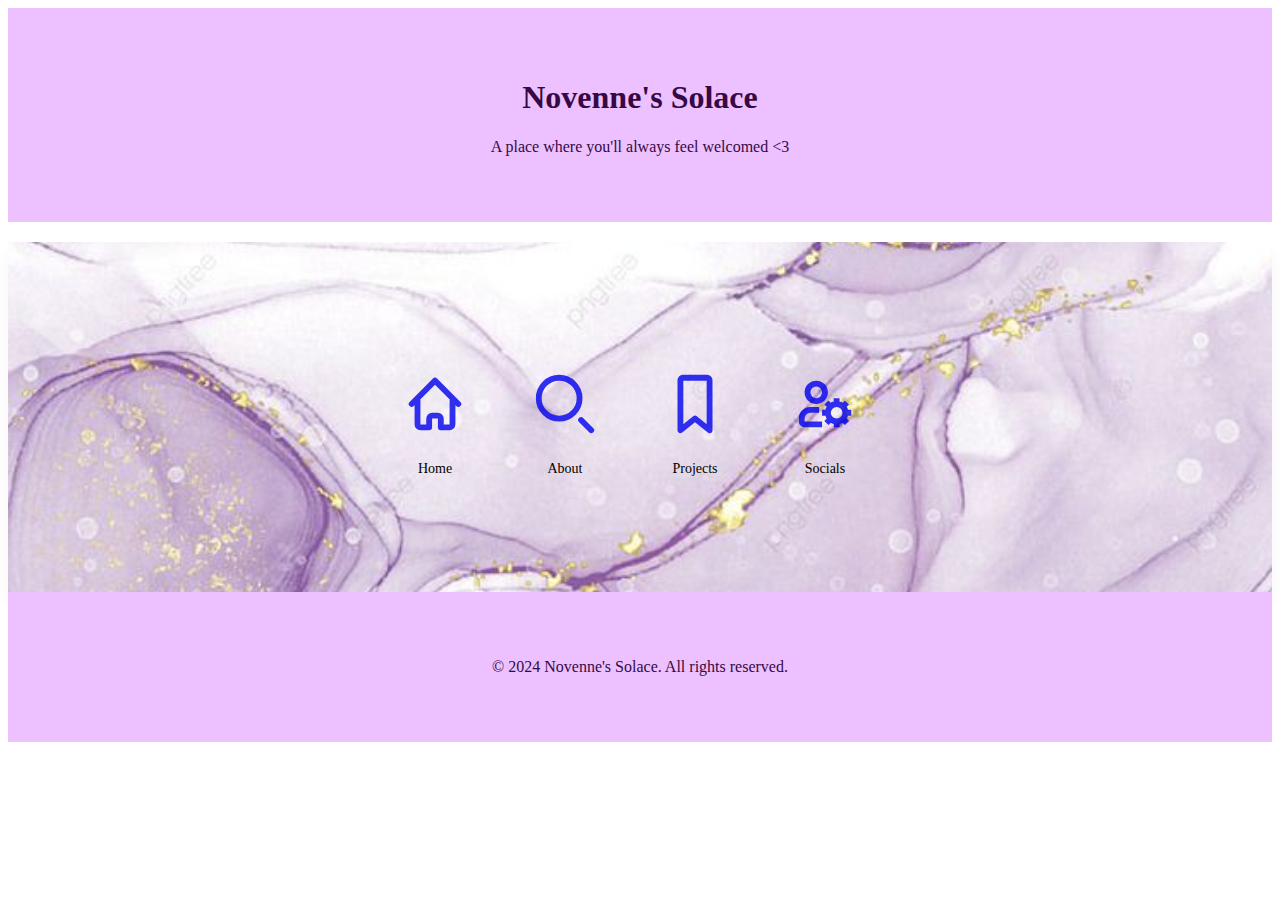
<file: index.html>
<!DOCTYPE html>
<html lang="en">

<head>
    <meta charset="UTF-8">
    <meta name="viewport" content="width=device-width, initial-scale=1.0">
    <title>Portfolio, but make it my Style</title>
    <link rel="stylesheet" href="css/index.css">
    
</head>

<body>
    <div class="dashboard">
        <h1>Novenne's Solace</h1>
        <p>A place where you'll always feel welcomed <3</p>
    </div>
    <div id="navbody">
        <form action="#">
            <ul class="ul">
                <li class="li">
                    <input checked="" name="rad" class="radio" id="choose1" type="radio" />
                    <label for="choose1">
                        <a href="index.html">
                        <svg viewBox="0 0 24 24" fill="none" height="24" width="24" xmlns="http://www.w3.org/2000/svg"
                            aria-hidden="true" class="svg w-6 h-6 text-gray-800 dark:text-white">
                            <path
                                d="m4 12 8-8 8 8M6 10.5V19a1 1 0 0 0 1 1h3v-3a1 1 0 0 1 1-1h2a1 1 0 0 1 1 1v3h3a1 1 0 0 0 1-1v-8.5"
                                stroke-width="2" stroke-linejoin="round" stroke-linecap="round" stroke="currentColor">
                            </path>
                        </svg>
                    </a>
                        <span>Home</span>
                    </label>
                </li>
                <li class="li">
                    <input class="radio" name="rad" id="choose2" type="radio" />
                    <label for="choose2">
                        <a href="about.html">
                        <svg viewBox="0 0 24 24" fill="none" height="24" width="24" xmlns="http://www.w3.org/2000/svg"
                            aria-hidden="true" class="svg w-6 h-6 text-gray-800 dark:text-white">
                            <path d="m21 21-3.5-3.5M17 10a7 7 0 1 1-14 0 7 7 0 0 1 14 0Z" stroke-width="2"
                                stroke-linecap="round" stroke="currentColor"></path>
                        </svg>
                    </a>
                        <span>About</span>
                    </label>
                </li>
                <li class="li">
                    <input class="radio" name="rad" id="choose3" type="radio" />
                    <label for="choose3">
                        <a href="projects.html">
                        <svg viewBox="0 0 24 24" fill="none" height="24" width="24" xmlns="http://www.w3.org/2000/svg"
                            aria-hidden="true" class="svg w-6 h-6 text-gray-800 dark:text-white">
                            <path
                                d="m17 21-5-4-5 4V3.889a.92.92 0 0 1 .244-.629.808.808 0 0 1 .59-.26h8.333a.81.81 0 0 1 .589.26.92.92 0 0 1 .244.63V21Z"
                                stroke-width="2" stroke-linejoin="round" stroke-linecap="round" stroke="currentColor">
                            </path>
                        </svg>
                    </a>
                        <span>Projects</span>
                    </label>
                </li>
                <li class="li">
                    <input class="radio" name="rad" id="choose4" type="radio" />
                    <label for="choose4">
                        <a href="socials.html">
                        <svg viewBox="0 0 24 24" fill="none" height="24" width="24" xmlns="http://www.w3.org/2000/svg"
                            aria-hidden="true" class="svg w-6 h-6 text-gray-800 dark:text-white">
                            <path
                                d="M10 19H5a1 1 0 0 1-1-1v-1a3 3 0 0 1 3-3h2m10 1a3 3 0 0 1-3 3m3-3a3 3 0 0 0-3-3m3 3h1m-4 3a3 3 0 0 1-3-3m3 3v1m-3-4a3 3 0 0 1 3-3m-3 3h-1m4-3v-1m-2.121 1.879-.707-.707m5.656 5.656-.707-.707m-4.242 0-.707.707m5.656-5.656-.707.707M12 8a3 3 0 1 1-6 0 3 3 0 0 1 6 0Z"
                                stroke-width="2" stroke-linejoin="round" stroke-linecap="square" stroke="currentColor">
                            </path>
                        </svg>
                    </a>
                        <span>Socials</span>
                    </label>
                </li>
            </ul>
        </form>
    </div>


    <footer>
        <div class="dashboard">
            <p>&copy; 2024 Novenne's Solace. All rights reserved.</p>
        </div>
    </footer>

</body>

</html>
</file>
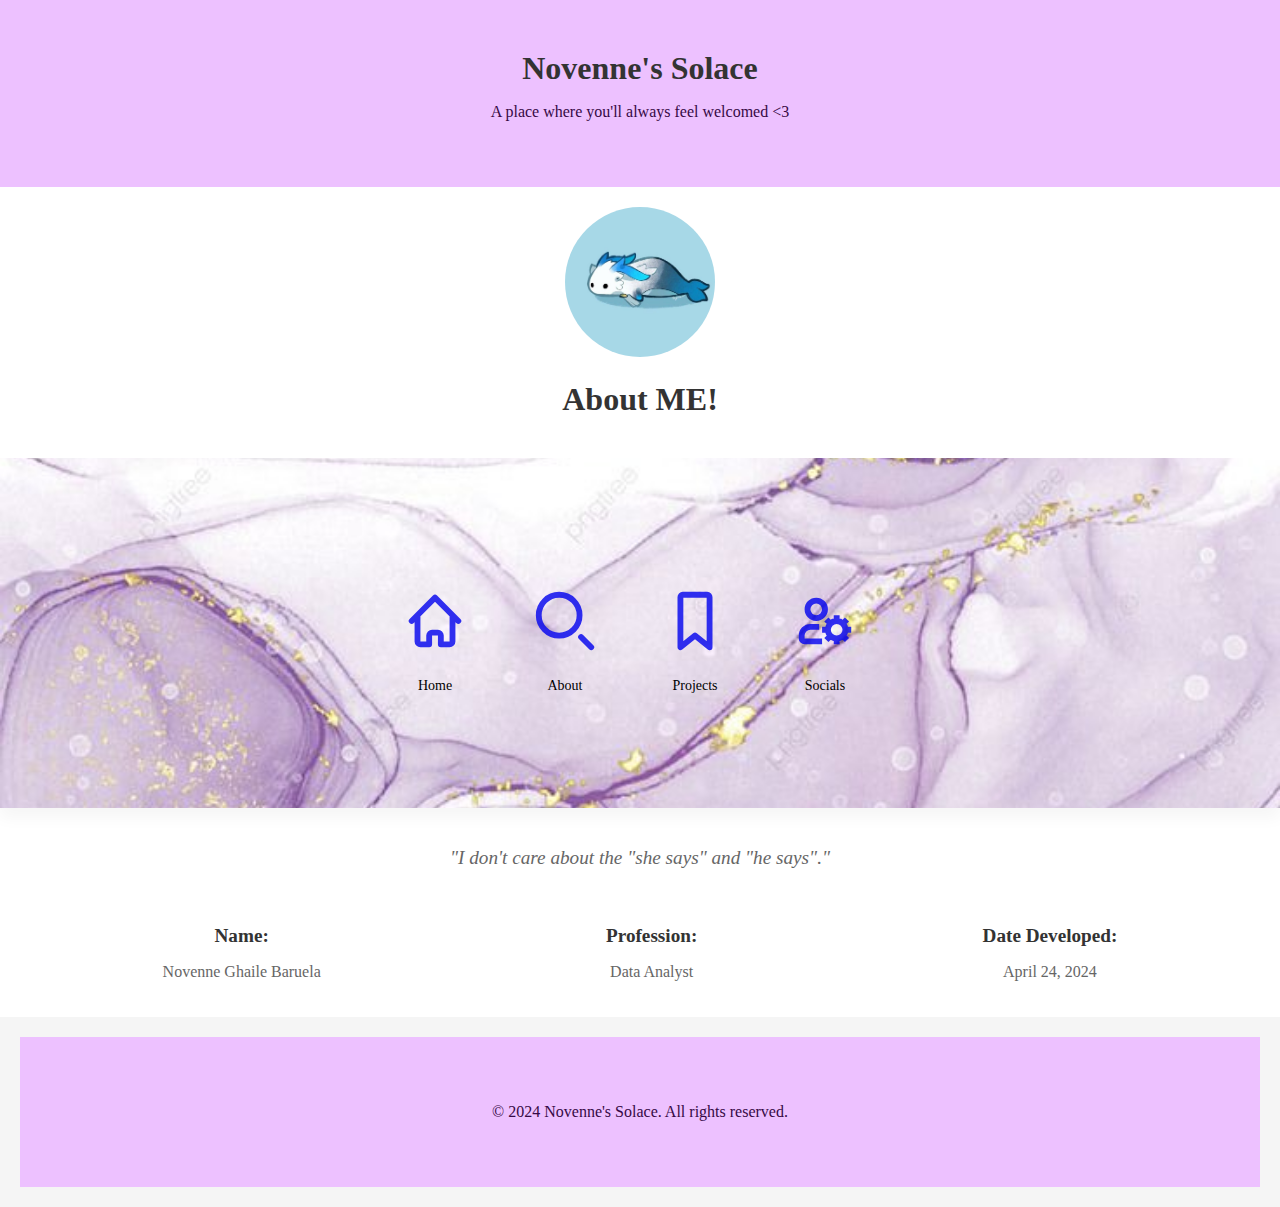
<file: about.html>
<!DOCTYPE html>
<html lang="en">
<head>
    <meta charset="UTF-8">
    <meta name="viewport" content="width=device-width, initial-scale=1.0">
    <title>About</title>
    <link rel="stylesheet" href="css/about.css">
</head>
<body>
    <div class="dashboard">
        <h1>Novenne's Solace</h1>
        <p>A place where you'll always feel welcomed <3</p>
    </div>
        <header>
            <div class="avatar">
                <img src="css/images/pipo.jpg" alt="Avatar">
            </div>
            <h1>About ME!</h1>
        </header>
        <div id="navbody">
            <form action="#">
                <ul class="ul">
                    <li class="li">
                        <input checked="" name="rad" class="radio" id="choose1" type="radio" />
                        <label for="choose1">
                            <a href="index.html">
                            <svg viewBox="0 0 24 24" fill="none" height="24" width="24" xmlns="http://www.w3.org/2000/svg"
                                aria-hidden="true" class="svg w-6 h-6 text-gray-800 dark:text-white">
                                <path
                                    d="m4 12 8-8 8 8M6 10.5V19a1 1 0 0 0 1 1h3v-3a1 1 0 0 1 1-1h2a1 1 0 0 1 1 1v3h3a1 1 0 0 0 1-1v-8.5"
                                    stroke-width="2" stroke-linejoin="round" stroke-linecap="round" stroke="currentColor">
                                </path>
                            </svg>
                        </a>
                            <span>Home</span>
                        </label>
                    </li>
                    <li class="li">
                        <input class="radio" name="rad" id="choose2" type="radio" />
                        <label for="choose2">
                            <a href="about.html">
                            <svg viewBox="0 0 24 24" fill="none" height="24" width="24" xmlns="http://www.w3.org/2000/svg"
                                aria-hidden="true" class="svg w-6 h-6 text-gray-800 dark:text-white">
                                <path d="m21 21-3.5-3.5M17 10a7 7 0 1 1-14 0 7 7 0 0 1 14 0Z" stroke-width="2"
                                    stroke-linecap="round" stroke="currentColor"></path>
                            </svg>
                        </a>
                            <span>About</span>
                        </label>
                    </li>
                    <li class="li">
                        <input class="radio" name="rad" id="choose3" type="radio" />
                        <label for="choose3">
                            <a href="projects.html">
                            <svg viewBox="0 0 24 24" fill="none" height="24" width="24" xmlns="http://www.w3.org/2000/svg"
                                aria-hidden="true" class="svg w-6 h-6 text-gray-800 dark:text-white">
                                <path
                                    d="m17 21-5-4-5 4V3.889a.92.92 0 0 1 .244-.629.808.808 0 0 1 .59-.26h8.333a.81.81 0 0 1 .589.26.92.92 0 0 1 .244.63V21Z"
                                    stroke-width="2" stroke-linejoin="round" stroke-linecap="round" stroke="currentColor">
                                </path>
                            </svg>
                        </a>
                            <span>Projects</span>
                       
                        </label>
                    
                    </li>
                    <li class="li">
                        <input class="radio" name="rad" id="choose4" type="radio" />
                        <label for="choose4">
                            <a href="socials.html">
                            <svg viewBox="0 0 24 24" fill="none" height="24" width="24" xmlns="http://www.w3.org/2000/svg"
                                aria-hidden="true" class="svg w-6 h-6 text-gray-800 dark:text-white">
                                <path
                                    d="M10 19H5a1 1 0 0 1-1-1v-1a3 3 0 0 1 3-3h2m10 1a3 3 0 0 1-3 3m3-3a3 3 0 0 0-3-3m3 3h1m-4 3a3 3 0 0 1-3-3m3 3v1m-3-4a3 3 0 0 1 3-3m-3 3h-1m4-3v-1m-2.121 1.879-.707-.707m5.656 5.656-.707-.707m-4.242 0-.707.707m5.656-5.656-.707.707M12 8a3 3 0 1 1-6 0 3 3 0 0 1 6 0Z"
                                    stroke-width="2" stroke-linejoin="round" stroke-linecap="square" stroke="currentColor">
                                </path>
                            </svg>
                        </a>
                            <span>Socials</span>
                        
                        </label>
                    
                    </li>
                </ul>
            </form>
        </div>
        <main>
            <section class="quote">
                <blockquote>
                    "I don't care about the "she says" and "he says"."
                </blockquote>
            </section>
    
            <section class="details">
                <div class="info">
                    <h2>Name:</h2>
                    <p>Novenne Ghaile Baruela</p>
                </div>
                <div class="info">
                    <h2>Profession:</h2>
                    <p>Data Analyst</p>
                </div>
                <div class="info">
                    <h2>Date Developed:</h2>
                    <p>April 24, 2024</p>
                </div>
            </section>
        </main>
        <footer>
            <div class="dashboard">
                <p>&copy; 2024 Novenne's Solace. All rights reserved.</p>
            </div>
        </footer>
</body>
</html>
</file>
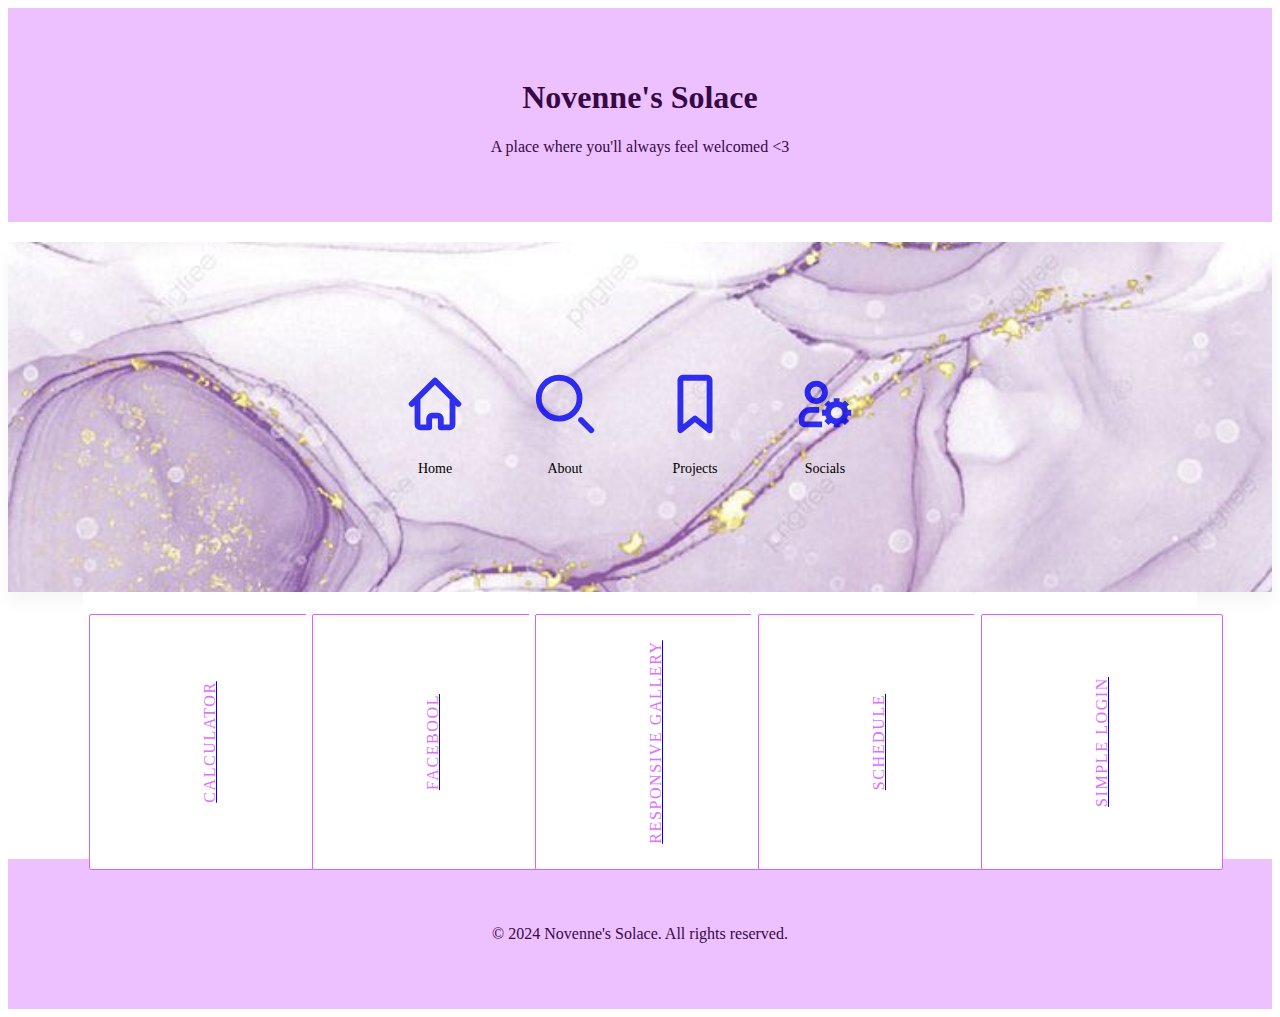
<file: projects.html>
<!DOCTYPE html>
<html lang="en">

<head>
    <meta charset="UTF-8">
    <meta name="viewport" content="width=device-width, initial-scale=1.0">
    <title>Projects</title>
    <link rel="stylesheet" href="css/projects.css">
</head>

<body>
    <div class="dashboard">
        <h1>Novenne's Solace</h1>
        <p>A place where you'll always feel welcomed <3</p>
    </div>


    <div id="navbody">
        <form action="#">
            <ul class="ul">
                <li class="li">
                    <input checked="" name="rad" class="radio" id="choose1" type="radio" />
                    <label for="choose1">
                        <a href="index.html">
                            <svg viewBox="0 0 24 24" fill="none" height="24" width="24"
                                xmlns="http://www.w3.org/2000/svg" aria-hidden="true"
                                class="svg w-6 h-6 text-gray-800 dark:text-white">
                                <path
                                    d="m4 12 8-8 8 8M6 10.5V19a1 1 0 0 0 1 1h3v-3a1 1 0 0 1 1-1h2a1 1 0 0 1 1 1v3h3a1 1 0 0 0 1-1v-8.5"
                                    stroke-width="2" stroke-linejoin="round" stroke-linecap="round"
                                    stroke="currentColor">
                                </path>
                            </svg>
                        </a>
                        <span>Home</span>
                    </label>
                </li>
                <li class="li">
                    <input class="radio" name="rad" id="choose2" type="radio" />
                    <label for="choose2">
                        <a href="about.html">
                            <svg viewBox="0 0 24 24" fill="none" height="24" width="24"
                                xmlns="http://www.w3.org/2000/svg" aria-hidden="true"
                                class="svg w-6 h-6 text-gray-800 dark:text-white">
                                <path d="m21 21-3.5-3.5M17 10a7 7 0 1 1-14 0 7 7 0 0 1 14 0Z" stroke-width="2"
                                    stroke-linecap="round" stroke="currentColor"></path>
                            </svg>
                        </a>
                        <span>About</span>
                    </label>
              
                </li>
                <li class="li">
                    <input class="radio" name="rad" id="choose3" type="radio" />
                    <label for="choose3">
                        <a href="projects.html">
                        <svg viewBox="0 0 24 24" fill="none" height="24" width="24" xmlns="http://www.w3.org/2000/svg"
                            aria-hidden="true" class="svg w-6 h-6 text-gray-800 dark:text-white">
                            <path
                                d="m17 21-5-4-5 4V3.889a.92.92 0 0 1 .244-.629.808.808 0 0 1 .59-.26h8.333a.81.81 0 0 1 .589.26.92.92 0 0 1 .244.63V21Z"
                                stroke-width="2" stroke-linejoin="round" stroke-linecap="round" stroke="currentColor">
                            </path>
                        </svg>
                    </a>
                        <span>Projects</span>
                    </label>
             
                </li>
                <li class="li">
                    <input class="radio" name="rad" id="choose4" type="radio" />
                    <label for="choose4">
                        <a href="socials.html">
                        <svg viewBox="0 0 24 24" fill="none" height="24" width="24" xmlns="http://www.w3.org/2000/svg"
                            aria-hidden="true" class="svg w-6 h-6 text-gray-800 dark:text-white">
                            <path
                                d="M10 19H5a1 1 0 0 1-1-1v-1a3 3 0 0 1 3-3h2m10 1a3 3 0 0 1-3 3m3-3a3 3 0 0 0-3-3m3 3h1m-4 3a3 3 0 0 1-3-3m3 3v1m-3-4a3 3 0 0 1 3-3m-3 3h-1m4-3v-1m-2.121 1.879-.707-.707m5.656 5.656-.707-.707m-4.242 0-.707.707m5.656-5.656-.707.707M12 8a3 3 0 1 1-6 0 3 3 0 0 1 6 0Z"
                                stroke-width="2" stroke-linejoin="round" stroke-linecap="square" stroke="currentColor">
                            </path>
                        </svg>
                    </a>
                        <span>Socials</span>
                    </label>
                </a>
                </li>
            </ul>
        </form>
    </div>
    <div class="card-container">
        <div class="card">
            <a href="projects/Calculator/calculator.html"><p><span>Calculator</span></p></a>
        </div>
        <div class="card">
            <a href="projects/Facebool/facebool.html"><p><span>Facebool</span></p></a>
        </div>
        <div class="card">
            <a href="projects/Responsive Gallery/responsive_gallery.html"><p><span>Responsive Gallery</span></p></a>
        </div>
        <div class="card">
            <a href="projects/Schedule/schedule.html"><p><span>Schedule</span></p></a>
        </div>
        <div class="card">
            <a href="projects/Simple LogIn/Simple_LogIn.html"><p><span>Simple Login</span></p></a>
        </div>
    </div>

    <footer>
        <div class="dashboard">
            <p>&copy; 2024 Novenne's Solace. All rights reserved.</p>
        </div>
    </footer>
</body>

</html>
</file>
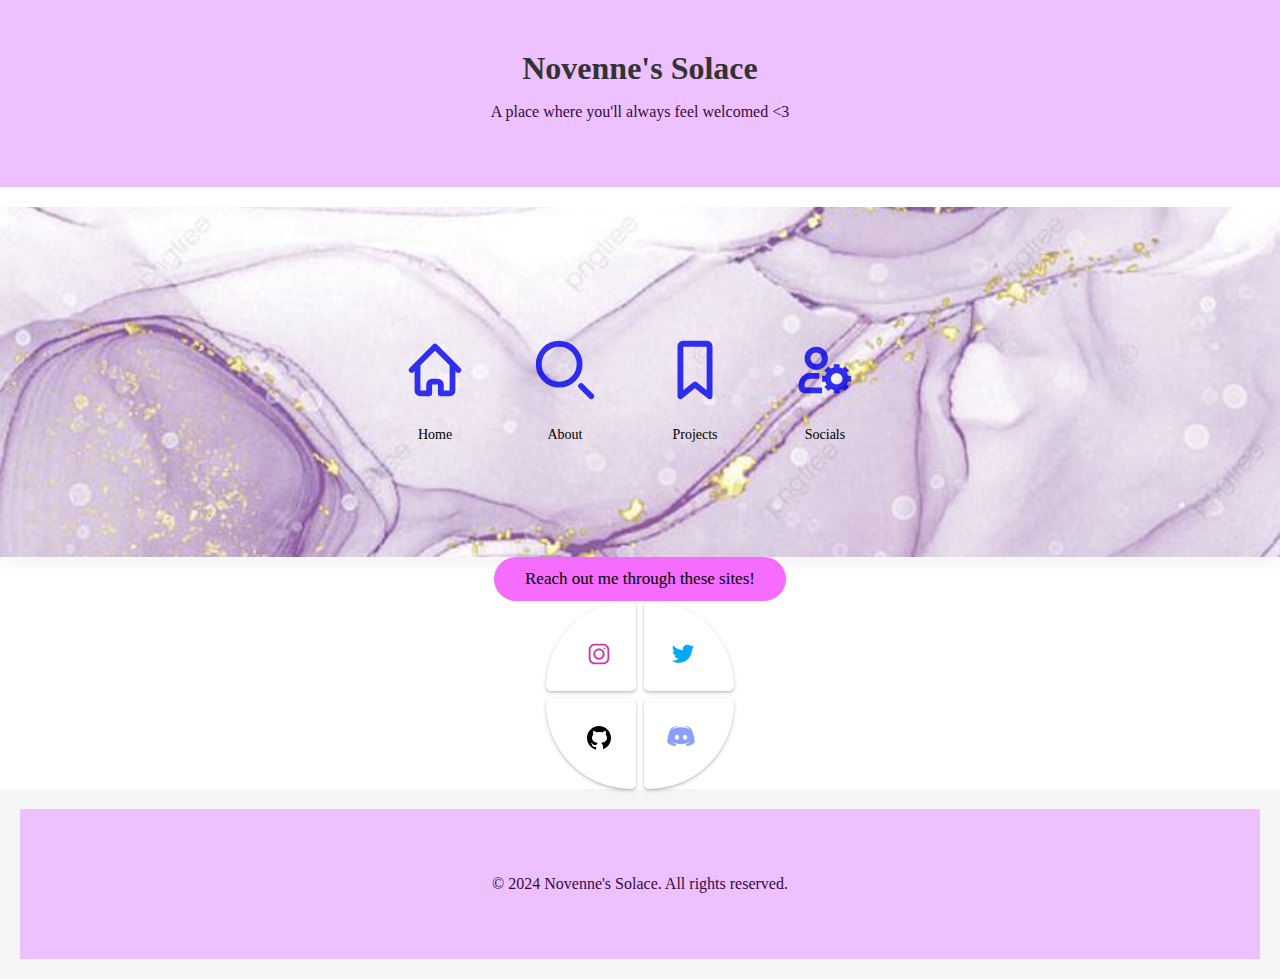
<file: socials.html>
<!DOCTYPE html>
<html lang="en">

<head>
    <meta charset="UTF-8">
    <meta name="viewport" content="width=device-width, initial-scale=1.0">
    <title>SocMed</title>
    <link rel="stylesheet" href="css/socials.css">
</head>

<body>
    <div class="dashboard">
        <h1>Novenne's Solace</h1>
        <p>A place where you'll always feel welcomed <3</p>
    </div>
    <div id="navbody">
        <form action="#">
            <ul class="ul">
                <li class="li">
                    <input checked="" name="rad" class="radio" id="choose1" type="radio" />
                    <label for="choose1">
                        <a href="index.html">
                            <svg viewBox="0 0 24 24" fill="none" height="24" width="24"
                                xmlns="http://www.w3.org/2000/svg" aria-hidden="true"
                                class="svg w-6 h-6 text-gray-800 dark:text-white">
                                <path
                                    d="m4 12 8-8 8 8M6 10.5V19a1 1 0 0 0 1 1h3v-3a1 1 0 0 1 1-1h2a1 1 0 0 1 1 1v3h3a1 1 0 0 0 1-1v-8.5"
                                    stroke-width="2" stroke-linejoin="round" stroke-linecap="round"
                                    stroke="currentColor">
                                </path>
                            </svg>
                        </a>
                        <span>Home</span>
                    </label>
                </li>
                <li class="li">
                    <input class="radio" name="rad" id="choose2" type="radio" />
                    <label for="choose2">
                        <a href="about.html">
                            <svg viewBox="0 0 24 24" fill="none" height="24" width="24"
                                xmlns="http://www.w3.org/2000/svg" aria-hidden="true"
                                class="svg w-6 h-6 text-gray-800 dark:text-white">
                                <path d="m21 21-3.5-3.5M17 10a7 7 0 1 1-14 0 7 7 0 0 1 14 0Z" stroke-width="2"
                                    stroke-linecap="round" stroke="currentColor"></path>
                            </svg>
                        </a>
                        <span>About</span>
                    </label>
                </li>
                <li class="li">
                    <input class="radio" name="rad" id="choose3" type="radio" />
                    <label for="choose3">
                        <a href="projects.html">
                            <svg viewBox="0 0 24 24" fill="none" height="24" width="24"
                                xmlns="http://www.w3.org/2000/svg" aria-hidden="true"
                                class="svg w-6 h-6 text-gray-800 dark:text-white">
                                <path
                                    d="m17 21-5-4-5 4V3.889a.92.92 0 0 1 .244-.629.808.808 0 0 1 .59-.26h8.333a.81.81 0 0 1 .589.26.92.92 0 0 1 .244.63V21Z"
                                    stroke-width="2" stroke-linejoin="round" stroke-linecap="round"
                                    stroke="currentColor">
                                </path>
                            </svg>
                        </a>
                        <span>Projects</span>
                    </label>
                </li>
                <li class="li">
                    <input class="radio" name="rad" id="choose4" type="radio" />
                    <label for="choose4">
                        <a href="socials.html">
                        <svg viewBox="0 0 24 24" fill="none" height="24" width="24" xmlns="http://www.w3.org/2000/svg"
                            aria-hidden="true" class="svg w-6 h-6 text-gray-800 dark:text-white">
                            <path
                                d="M10 19H5a1 1 0 0 1-1-1v-1a3 3 0 0 1 3-3h2m10 1a3 3 0 0 1-3 3m3-3a3 3 0 0 0-3-3m3 3h1m-4 3a3 3 0 0 1-3-3m3 3v1m-3-4a3 3 0 0 1 3-3m-3 3h-1m4-3v-1m-2.121 1.879-.707-.707m5.656 5.656-.707-.707m-4.242 0-.707.707m5.656-5.656-.707.707M12 8a3 3 0 1 1-6 0 3 3 0 0 1 6 0Z"
                                stroke-width="2" stroke-linejoin="round" stroke-linecap="square" stroke="currentColor">
                            </path>
                        </svg>
                        </a>
                        <span>Socials</span>
                    </label>
                </li>
            </ul>
        </form>
    </div>
    <div class="card-container">
        <div class="tooltip-container">
            <span class="tooltip">I'll be sure to welcome you</span>
            <span class="text">Reach out me through these sites!</span>
        </div>
    </div>
    <div class="card-container">
        <div class="main">
            <div class="up">
                <button class="card1">
                    <svg xmlns="http://www.w3.org/2000/svg" xmlns:xlink="http://www.w3.org/1999/xlink"
                        viewBox="0,0,256,256" width="30px" height="30px" fill-rule="nonzero" class="instagram">
                        <g fill-rule="nonzero" stroke="none" stroke-width="1" stroke-linecap="butt"
                            stroke-linejoin="miter" stroke-miterlimit="10" stroke-dasharray="" stroke-dashoffset="0"
                            font-family="none" font-weight="none" font-size="none" text-anchor="none"
                            style="mix-blend-mode: normal">
                            <g transform="scale(8,8)">
                                <path
                                    d="M11.46875,5c-3.55078,0 -6.46875,2.91406 -6.46875,6.46875v9.0625c0,3.55078 2.91406,6.46875 6.46875,6.46875h9.0625c3.55078,0 6.46875,-2.91406 6.46875,-6.46875v-9.0625c0,-3.55078 -2.91406,-6.46875 -6.46875,-6.46875zM11.46875,7h9.0625c2.47266,0 4.46875,1.99609 4.46875,4.46875v9.0625c0,2.47266 -1.99609,4.46875 -4.46875,4.46875h-9.0625c-2.47266,0 -4.46875,-1.99609 -4.46875,-4.46875v-9.0625c0,-2.47266 1.99609,-4.46875 4.46875,-4.46875zM21.90625,9.1875c-0.50391,0 -0.90625,0.40234 -0.90625,0.90625c0,0.50391 0.40234,0.90625 0.90625,0.90625c0.50391,0 0.90625,-0.40234 0.90625,-0.90625c0,-0.50391 -0.40234,-0.90625 -0.90625,-0.90625zM16,10c-3.30078,0 -6,2.69922 -6,6c0,3.30078 2.69922,6 6,6c3.30078,0 6,-2.69922 6,-6c0,-3.30078 -2.69922,-6 -6,-6zM16,12c2.22266,0 4,1.77734 4,4c0,2.22266 -1.77734,4 -4,4c-2.22266,0 -4,-1.77734 -4,-4c0,-2.22266 1.77734,-4 4,-4z">
                                </path>
                            </g>
                        </g>
                    </svg>
                </button>
                <button class="card2">
                    <svg xmlns="http://www.w3.org/2000/svg" viewBox="0 0 48 48" width="30px" height="30px"
                        class="twitter">
                        <path
                            d="M42,12.429c-1.323,0.586-2.746,0.977-4.247,1.162c1.526-0.906,2.7-2.351,3.251-4.058c-1.428,0.837-3.01,1.452-4.693,1.776C34.967,9.884,33.05,9,30.926,9c-4.08,0-7.387,3.278-7.387,7.32c0,0.572,0.067,1.129,0.193,1.67c-6.138-0.308-11.582-3.226-15.224-7.654c-0.64,1.082-1,2.349-1,3.686c0,2.541,1.301,4.778,3.285,6.096c-1.211-0.037-2.351-0.374-3.349-0.914c0,0.022,0,0.055,0,0.086c0,3.551,2.547,6.508,5.923,7.181c-0.617,0.169-1.269,0.263-1.941,0.263c-0.477,0-0.942-0.054-1.392-0.135c0.94,2.902,3.667,5.023,6.898,5.086c-2.528,1.96-5.712,3.134-9.174,3.134c-0.598,0-1.183-0.034-1.761-0.104C9.268,36.786,13.152,38,17.321,38c13.585,0,21.017-11.156,21.017-20.834c0-0.317-0.01-0.633-0.025-0.945C39.763,15.197,41.013,13.905,42,12.429">
                        </path>
                    </svg>
                </button>
            </div>
            <div class="down">
                <button class="card3">
                    <svg xmlns="http://www.w3.org/2000/svg" viewBox="0 0 30 30" width="30px" height="30px"
                        class="github">
                        <path
                            d="M15,3C8.373,3,3,8.373,3,15c0,5.623,3.872,10.328,9.092,11.63C12.036,26.468,12,26.28,12,26.047v-2.051 c-0.487,0-1.303,0-1.508,0c-0.821,0-1.551-0.353-1.905-1.009c-0.393-0.729-0.461-1.844-1.435-2.526 c-0.289-0.227-0.069-0.486,0.264-0.451c0.615,0.174,1.125,0.596,1.605,1.222c0.478,0.627,0.703,0.769,1.596,0.769 c0.433,0,1.081-0.025,1.691-0.121c0.328-0.833,0.895-1.6,1.588-1.962c-3.996-0.411-5.903-2.399-5.903-5.098 c0-1.162,0.495-2.286,1.336-3.233C9.053,10.647,8.706,8.73,9.435,8c1.798,0,2.885,1.166,3.146,1.481C13.477,9.174,14.461,9,15.495,9 c1.036,0,2.024,0.174,2.922,0.483C18.675,9.17,19.763,8,21.565,8c0.732,0.731,0.381,2.656,0.102,3.594 c0.836,0.945,1.328,2.066,1.328,3.226c0,2.697-1.904,4.684-5.894,5.097C18.199,20.49,19,22.1,19,23.313v2.734 c0,0.104-0.023,0.179-0.035,0.268C23.641,24.676,27,20.236,27,15C27,8.373,21.627,3,15,3z">
                        </path>
                    </svg>
                </button>
                <button class="card4">
                    <svg height="30px" width="30px" viewBox="0 0 48 48" xmlns="http://www.w3.org/2000/svg"
                        class="discord">
                        <path
                            d="M40,12c0,0-4.585-3.588-10-4l-0.488,0.976C34.408,10.174,36.654,11.891,39,14c-4.045-2.065-8.039-4-15-4s-10.955,1.935-15,4c2.346-2.109,5.018-4.015,9.488-5.024L18,8c-5.681,0.537-10,4-10,4s-5.121,7.425-6,22c5.162,5.953,13,6,13,6l1.639-2.185C13.857,36.848,10.715,35.121,8,32c3.238,2.45,8.125,5,16,5s12.762-2.55,16-5c-2.715,3.121-5.857,4.848-8.639,5.815L33,40c0,0,7.838-0.047,13-6C45.121,19.425,40,12,40,12z M17.5,30c-1.933,0-3.5-1.791-3.5-4c0-2.209,1.567-4,3.5-4s3.5,1.791,3.5,4C21,28.209,19.433,30,17.5,30z M30.5,30c-1.933,0-3.5-1.791-3.5-4c0-2.209,1.567-4,3.5-4s3.5,1.791,3.5,4C34,28.209,32.433,30,30.5,30z">
                        </path>
                    </svg>
                </button>
            </div>
        </div>
    </div>
    </div>

    <footer>
        <div class="dashboard">
            <p>&copy; 2024 Novenne's Solace. All rights reserved.</p>
        </div>
    </footer>
</body>

</html>
</file>
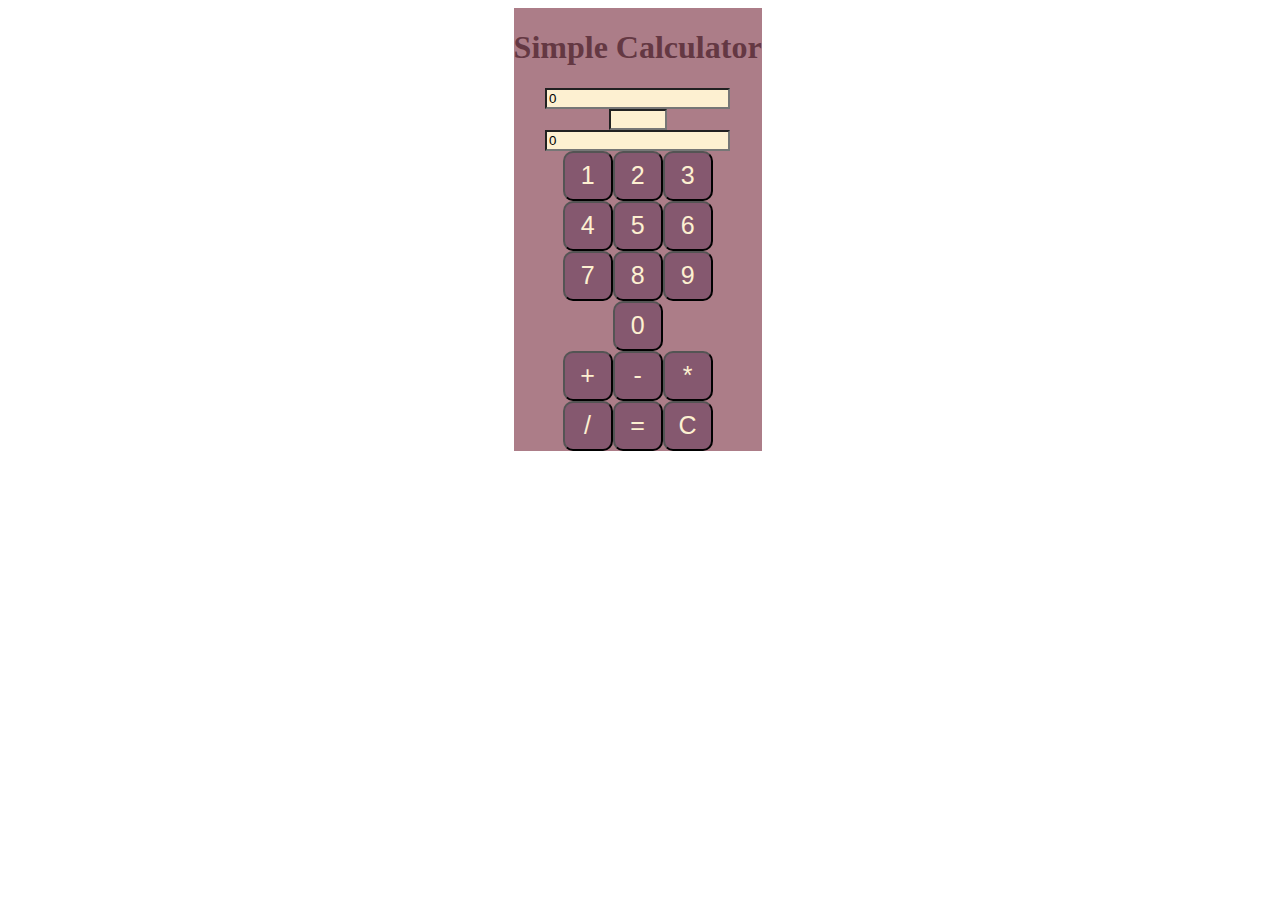
<file: projects/Calculator/calculator.html>
<!DOCTYPE html>
<html lang="en">

<head>
    <meta charset="UTF-8">
    <meta name="viewport" content="width=device-width, initial-scale=1.0">
    <title>Calculator</title>
    <link rel="stylesheet" href="css/calculator.css">
    <script src="js/numbers.js"></script>
    <script src="js/operation.js"></script>
</head>

<body>
    <div class="pre-container">
    <div class="container">
        <div class="post-container">
            <h1 class="label">Simple Calculator</h1>
        </div>

            <div class="post-container">

            <input id="number-input" type="text" value="0" readonly>
        </div>
        <div class="post-container">

            <input id="operation-input" type="text">
        </div>
        <div class="post-container">

            <input id="previous" type="text" value="0">
        </div>
        
        <div class="post-container">

            <button class="tile" onclick="number(1)"> 1 </button>
            <button class="tile" onclick="number(2)"> 2 </button>
            <button class="tile" onclick="number(3)"> 3 </button>
        </div>
        <div class="post-container">

            <button class="tile" onclick="number(4)"> 4 </button>
            <button class="tile" onclick="number(5)"> 5 </button>
            <button class="tile" onclick="number(6)"> 6 </button>
        </div>
        <div class="post-container">
            <button class="tile" onclick="number(7)"> 7 </button>
            <button class="tile" onclick="number(8)"> 8 </button>
            <button class="tile" onclick="number(9)"> 9 </button>
        </div>
        <div class="post-container">
            <button class="tile" onclick="number(0)"> 0 </button>
        </div>
        <div class="post-container">
            <button class="tile" onclick="operation('+')"> + </button>
            <button class="tile" onclick="operation('-')"> - </button>
            <button class="tile" onclick="operation('*')"> * </button>
        </div>
        <div class="post-container">
            <button class="tile" onclick="operation('/')"> / </button>
            <button class="tile" onclick="equal('=')"> = </button>
            <button class="tile" onclick="clearInput()"> C </button>
        </div>
    </div>
    </div>
</body>

</html>
</file>
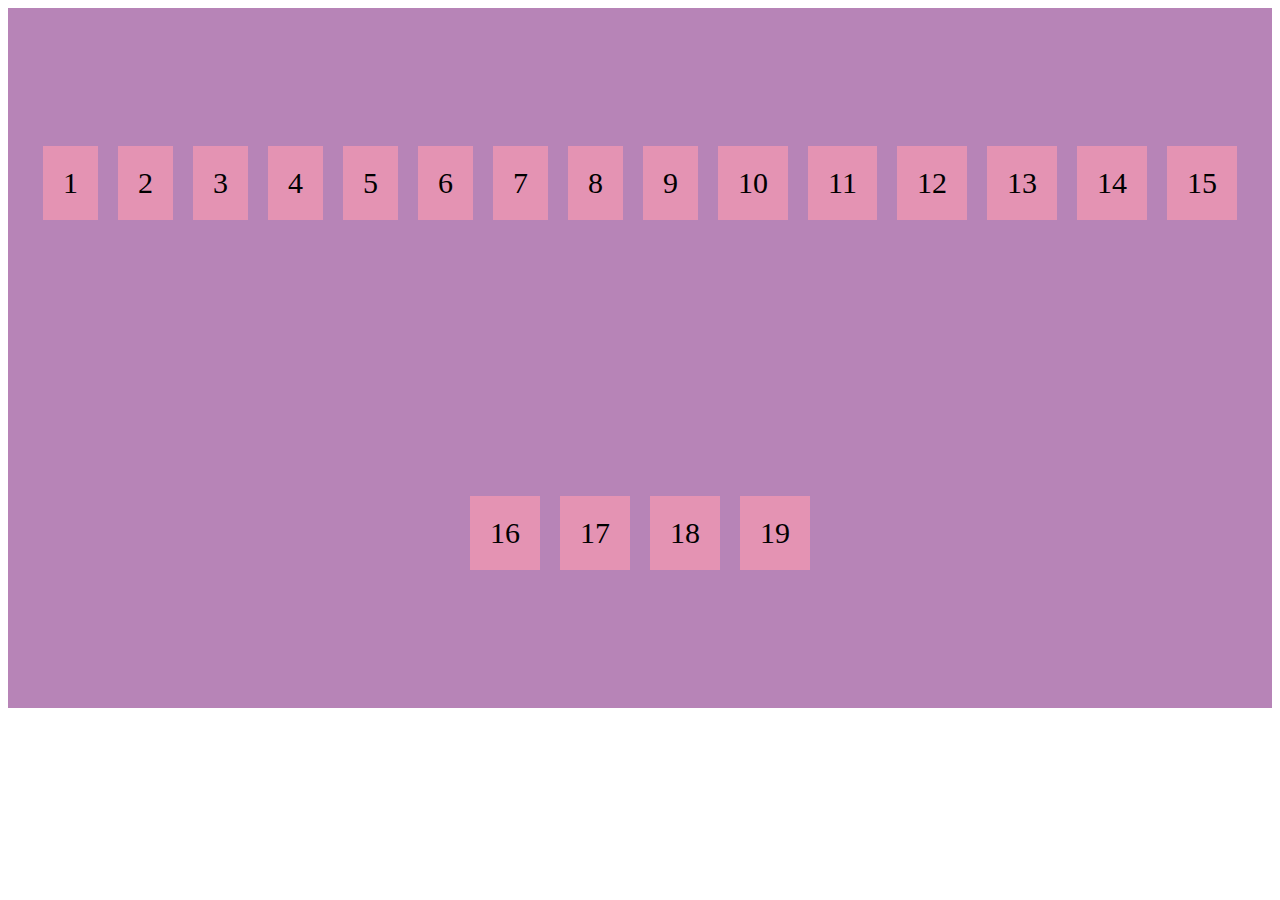
<file: projects/Calculator/flex.html>
<!DOCTYPE html>
<html lang="en">
<head>
    <meta charset="UTF-8">
    <meta name="viewport" content="width=device-width, initial-scale=1.0">
    <title>Document</title>
    <link rel="stylesheet" href="css/flex.css">
</head>
<body>
    <div class="flex-container">
        <div>1</div>
        <div>2</div>
        <div>3</div>
        <div>4</div>
        <div>5</div>
        <div>6</div>
        <div>7</div>
        <div>8</div>
        <div>9</div>
        <div>10</div>
        <div>11</div>
        <div>12</div>
        <div>13</div>
        <div>14</div>
        <div>15</div>
        <div>16</div>
        <div>17</div>
        <div>18</div>
        <div>19</div>
    </div>
</body>
</html>
</file>
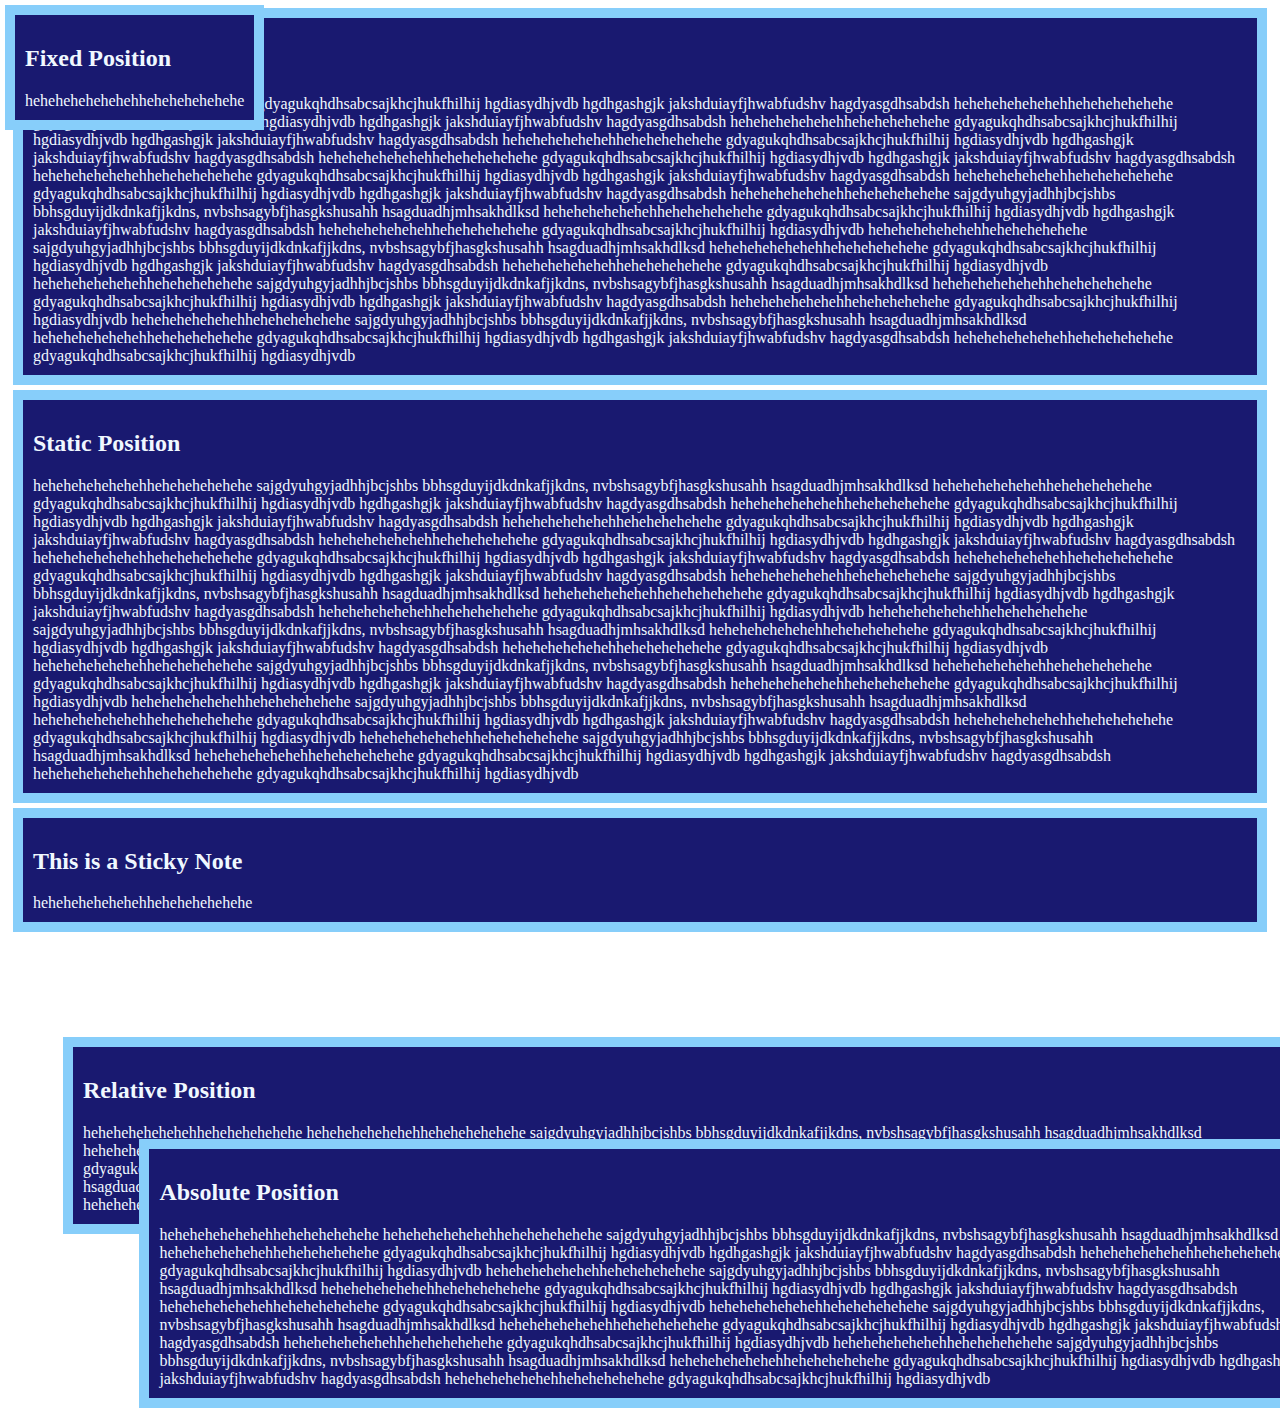
<file: projects/Calculator/position.html>
<!DOCTYPE html>
<html lang="en">
<head>
    <meta charset="UTF-8">
    <meta name="viewport" content="width=device-width, initial-scale=1.0">
    <title>Document</title>
    <link rel="stylesheet" href="css/position.css">
</head>
<body>
    <div class="static">
        <h2>Static Position</h2>
        hehehehehehehehhehehehehehehe
        gdyagukqhdhsabcsajkhcjhukfhilhij
        hgdiasydhjvdb
        hgdhgashgjk
        jakshduiayfjhwabfudshv
        hagdyasgdhsabdsh
        hehehehehehehehhehehehehehehe
        gdyagukqhdhsabcsajkhcjhukfhilhij
        hgdiasydhjvdb
        hgdhgashgjk
        jakshduiayfjhwabfudshv
        hagdyasgdhsabdsh
        hehehehehehehehhehehehehehehe
        gdyagukqhdhsabcsajkhcjhukfhilhij
        hgdiasydhjvdb
        hgdhgashgjk
        jakshduiayfjhwabfudshv
        hagdyasgdhsabdsh
        hehehehehehehehhehehehehehehe
        gdyagukqhdhsabcsajkhcjhukfhilhij
        hgdiasydhjvdb
        hgdhgashgjk
        jakshduiayfjhwabfudshv
        hagdyasgdhsabdsh
        hehehehehehehehhehehehehehehe
        gdyagukqhdhsabcsajkhcjhukfhilhij
        hgdiasydhjvdb
        hgdhgashgjk
        jakshduiayfjhwabfudshv
        hagdyasgdhsabdsh
        hehehehehehehehhehehehehehehe
        gdyagukqhdhsabcsajkhcjhukfhilhij
        hgdiasydhjvdb
        hgdhgashgjk
        jakshduiayfjhwabfudshv
        hagdyasgdhsabdsh
        hehehehehehehehhehehehehehehe
        gdyagukqhdhsabcsajkhcjhukfhilhij
        hgdiasydhjvdb
        hgdhgashgjk
        jakshduiayfjhwabfudshv
        hagdyasgdhsabdsh
        hehehehehehehehhehehehehehehe
        sajgdyuhgyjadhhjbcjshbs
        bbhsgduyijdkdnkafjjkdns,
        nvbshsagybfjhasgkshusahh
        hsagduadhjmhsakhdlksd
        hehehehehehehehhehehehehehehe
        gdyagukqhdhsabcsajkhcjhukfhilhij
        hgdiasydhjvdb
        hgdhgashgjk
        jakshduiayfjhwabfudshv
        hagdyasgdhsabdsh
        hehehehehehehehhehehehehehehe
        gdyagukqhdhsabcsajkhcjhukfhilhij
        hgdiasydhjvdb
        hehehehehehehehhehehehehehehe
        sajgdyuhgyjadhhjbcjshbs
        bbhsgduyijdkdnkafjjkdns,
        nvbshsagybfjhasgkshusahh
        hsagduadhjmhsakhdlksd
        hehehehehehehehhehehehehehehe
        gdyagukqhdhsabcsajkhcjhukfhilhij
        hgdiasydhjvdb
        hgdhgashgjk
        jakshduiayfjhwabfudshv
        hagdyasgdhsabdsh
        hehehehehehehehhehehehehehehe
        gdyagukqhdhsabcsajkhcjhukfhilhij
        hgdiasydhjvdb
        hehehehehehehehhehehehehehehe
        sajgdyuhgyjadhhjbcjshbs
        bbhsgduyijdkdnkafjjkdns,
        nvbshsagybfjhasgkshusahh
        hsagduadhjmhsakhdlksd
        hehehehehehehehhehehehehehehe
        gdyagukqhdhsabcsajkhcjhukfhilhij
        hgdiasydhjvdb
        hgdhgashgjk
        jakshduiayfjhwabfudshv
        hagdyasgdhsabdsh
        hehehehehehehehhehehehehehehe
        gdyagukqhdhsabcsajkhcjhukfhilhij
        hgdiasydhjvdb
        hehehehehehehehhehehehehehehe
        sajgdyuhgyjadhhjbcjshbs
        bbhsgduyijdkdnkafjjkdns,
        nvbshsagybfjhasgkshusahh
        hsagduadhjmhsakhdlksd
        hehehehehehehehhehehehehehehe
        gdyagukqhdhsabcsajkhcjhukfhilhij
        hgdiasydhjvdb
        hgdhgashgjk
        jakshduiayfjhwabfudshv
        hagdyasgdhsabdsh
        hehehehehehehehhehehehehehehe
        gdyagukqhdhsabcsajkhcjhukfhilhij
        hgdiasydhjvdb
    </div>

    <div class="static">
        <h2>Static Position</h2>
        hehehehehehehehhehehehehehehe
        sajgdyuhgyjadhhjbcjshbs
        bbhsgduyijdkdnkafjjkdns,
        nvbshsagybfjhasgkshusahh
        hsagduadhjmhsakhdlksd
        hehehehehehehehhehehehehehehe
        gdyagukqhdhsabcsajkhcjhukfhilhij
        hgdiasydhjvdb
        hgdhgashgjk
        jakshduiayfjhwabfudshv
        hagdyasgdhsabdsh
        hehehehehehehehhehehehehehehe
        gdyagukqhdhsabcsajkhcjhukfhilhij
        hgdiasydhjvdb
        hgdhgashgjk
        jakshduiayfjhwabfudshv
        hagdyasgdhsabdsh
        hehehehehehehehhehehehehehehe
        gdyagukqhdhsabcsajkhcjhukfhilhij
        hgdiasydhjvdb
        hgdhgashgjk
        jakshduiayfjhwabfudshv
        hagdyasgdhsabdsh
        hehehehehehehehhehehehehehehe
        gdyagukqhdhsabcsajkhcjhukfhilhij
        hgdiasydhjvdb
        hgdhgashgjk
        jakshduiayfjhwabfudshv
        hagdyasgdhsabdsh
        hehehehehehehehhehehehehehehe
        gdyagukqhdhsabcsajkhcjhukfhilhij
        hgdiasydhjvdb
        hgdhgashgjk
        jakshduiayfjhwabfudshv
        hagdyasgdhsabdsh
        hehehehehehehehhehehehehehehe
        gdyagukqhdhsabcsajkhcjhukfhilhij
        hgdiasydhjvdb
        hgdhgashgjk
        jakshduiayfjhwabfudshv
        hagdyasgdhsabdsh
        hehehehehehehehhehehehehehehe
        sajgdyuhgyjadhhjbcjshbs
        bbhsgduyijdkdnkafjjkdns,
        nvbshsagybfjhasgkshusahh
        hsagduadhjmhsakhdlksd
        hehehehehehehehhehehehehehehe
        gdyagukqhdhsabcsajkhcjhukfhilhij
        hgdiasydhjvdb
        hgdhgashgjk
        jakshduiayfjhwabfudshv
        hagdyasgdhsabdsh
        hehehehehehehehhehehehehehehe
        gdyagukqhdhsabcsajkhcjhukfhilhij
        hgdiasydhjvdb
        hehehehehehehehhehehehehehehe
        sajgdyuhgyjadhhjbcjshbs
        bbhsgduyijdkdnkafjjkdns,
        nvbshsagybfjhasgkshusahh
        hsagduadhjmhsakhdlksd
        hehehehehehehehhehehehehehehe
        gdyagukqhdhsabcsajkhcjhukfhilhij
        hgdiasydhjvdb
        hgdhgashgjk
        jakshduiayfjhwabfudshv
        hagdyasgdhsabdsh
        hehehehehehehehhehehehehehehe
        gdyagukqhdhsabcsajkhcjhukfhilhij
        hgdiasydhjvdb
        hehehehehehehehhehehehehehehe
        sajgdyuhgyjadhhjbcjshbs
        bbhsgduyijdkdnkafjjkdns,
        nvbshsagybfjhasgkshusahh
        hsagduadhjmhsakhdlksd
        hehehehehehehehhehehehehehehe
        gdyagukqhdhsabcsajkhcjhukfhilhij
        hgdiasydhjvdb
        hgdhgashgjk
        jakshduiayfjhwabfudshv
        hagdyasgdhsabdsh
        hehehehehehehehhehehehehehehe
        gdyagukqhdhsabcsajkhcjhukfhilhij
        hgdiasydhjvdb
        hehehehehehehehhehehehehehehe
        sajgdyuhgyjadhhjbcjshbs
        bbhsgduyijdkdnkafjjkdns,
        nvbshsagybfjhasgkshusahh
        hsagduadhjmhsakhdlksd
        hehehehehehehehhehehehehehehe
        gdyagukqhdhsabcsajkhcjhukfhilhij
        hgdiasydhjvdb
        hgdhgashgjk
        jakshduiayfjhwabfudshv
        hagdyasgdhsabdsh
        hehehehehehehehhehehehehehehe
        gdyagukqhdhsabcsajkhcjhukfhilhij
        hgdiasydhjvdb
        hehehehehehehehhehehehehehehe
        sajgdyuhgyjadhhjbcjshbs
        bbhsgduyijdkdnkafjjkdns,
        nvbshsagybfjhasgkshusahh
        hsagduadhjmhsakhdlksd
        hehehehehehehehhehehehehehehe
        gdyagukqhdhsabcsajkhcjhukfhilhij
        hgdiasydhjvdb
        hgdhgashgjk
        jakshduiayfjhwabfudshv
        hagdyasgdhsabdsh
        hehehehehehehehhehehehehehehe
        gdyagukqhdhsabcsajkhcjhukfhilhij
        hgdiasydhjvdb
    </div>

    <div class="sticky">
        <h2>This is a Sticky Note</h2>
        hehehehehehehehhehehehehehehe
    </div>

    <div class="relative">
        <h2>Relative Position</h2>
        hehehehehehehehhehehehehehehe
        hehehehehehehehhehehehehehehe
        sajgdyuhgyjadhhjbcjshbs
        bbhsgduyijdkdnkafjjkdns,
        nvbshsagybfjhasgkshusahh
        hsagduadhjmhsakhdlksd
        hehehehehehehehhehehehehehehe
        gdyagukqhdhsabcsajkhcjhukfhilhij
        hgdiasydhjvdb
        hgdhgashgjk
        jakshduiayfjhwabfudshv
        hagdyasgdhsabdsh
        hehehehehehehehhehehehehehehe
        gdyagukqhdhsabcsajkhcjhukfhilhij
        hgdiasydhjvdb
        hehehehehehehehhehehehehehehe
        sajgdyuhgyjadhhjbcjshbs
        bbhsgduyijdkdnkafjjkdns,
        nvbshsagybfjhasgkshusahh
        hsagduadhjmhsakhdlksd
        hehehehehehehehhehehehehehehe
        gdyagukqhdhsabcsajkhcjhukfhilhij
        hgdiasydhjvdb
        hgdhgashgjk
        jakshduiayfjhwabfudshv
        hagdyasgdhsabdsh
        hehehehehehehehhehehehehehehe
        gdyagukqhdhsabcsajkhcjhukfhilhij
        hgdiasydhjvdb
    </div>

    <div class="absolute">
        <h2>Absolute Position</h2>
        hehehehehehehehhehehehehehehe
        hehehehehehehehhehehehehehehe
        sajgdyuhgyjadhhjbcjshbs
        bbhsgduyijdkdnkafjjkdns,
        nvbshsagybfjhasgkshusahh
        hsagduadhjmhsakhdlksd
        hehehehehehehehhehehehehehehe
        gdyagukqhdhsabcsajkhcjhukfhilhij
        hgdiasydhjvdb
        hgdhgashgjk
        jakshduiayfjhwabfudshv
        hagdyasgdhsabdsh
        hehehehehehehehhehehehehehehe
        gdyagukqhdhsabcsajkhcjhukfhilhij
        hgdiasydhjvdb
        hehehehehehehehhehehehehehehe
        sajgdyuhgyjadhhjbcjshbs
        bbhsgduyijdkdnkafjjkdns,
        nvbshsagybfjhasgkshusahh
        hsagduadhjmhsakhdlksd
        hehehehehehehehhehehehehehehe
        gdyagukqhdhsabcsajkhcjhukfhilhij
        hgdiasydhjvdb
        hgdhgashgjk
        jakshduiayfjhwabfudshv
        hagdyasgdhsabdsh
        hehehehehehehehhehehehehehehe
        gdyagukqhdhsabcsajkhcjhukfhilhij
        hgdiasydhjvdb
        hehehehehehehehhehehehehehehe
        sajgdyuhgyjadhhjbcjshbs
        bbhsgduyijdkdnkafjjkdns,
        nvbshsagybfjhasgkshusahh
        hsagduadhjmhsakhdlksd
        hehehehehehehehhehehehehehehe
        gdyagukqhdhsabcsajkhcjhukfhilhij
        hgdiasydhjvdb
        hgdhgashgjk
        jakshduiayfjhwabfudshv
        hagdyasgdhsabdsh
        hehehehehehehehhehehehehehehe
        gdyagukqhdhsabcsajkhcjhukfhilhij
        hgdiasydhjvdb
        hehehehehehehehhehehehehehehe
        sajgdyuhgyjadhhjbcjshbs
        bbhsgduyijdkdnkafjjkdns,
        nvbshsagybfjhasgkshusahh
        hsagduadhjmhsakhdlksd
        hehehehehehehehhehehehehehehe
        gdyagukqhdhsabcsajkhcjhukfhilhij
        hgdiasydhjvdb
        hgdhgashgjk
        jakshduiayfjhwabfudshv
        hagdyasgdhsabdsh
        hehehehehehehehhehehehehehehe
        gdyagukqhdhsabcsajkhcjhukfhilhij
        hgdiasydhjvdb
    </div>

    <div class="fixed">
        <h2>Fixed Position</h2>
        hehehehehehehehhehehehehehehe
    </div>

    


</body>
</html>
</file>
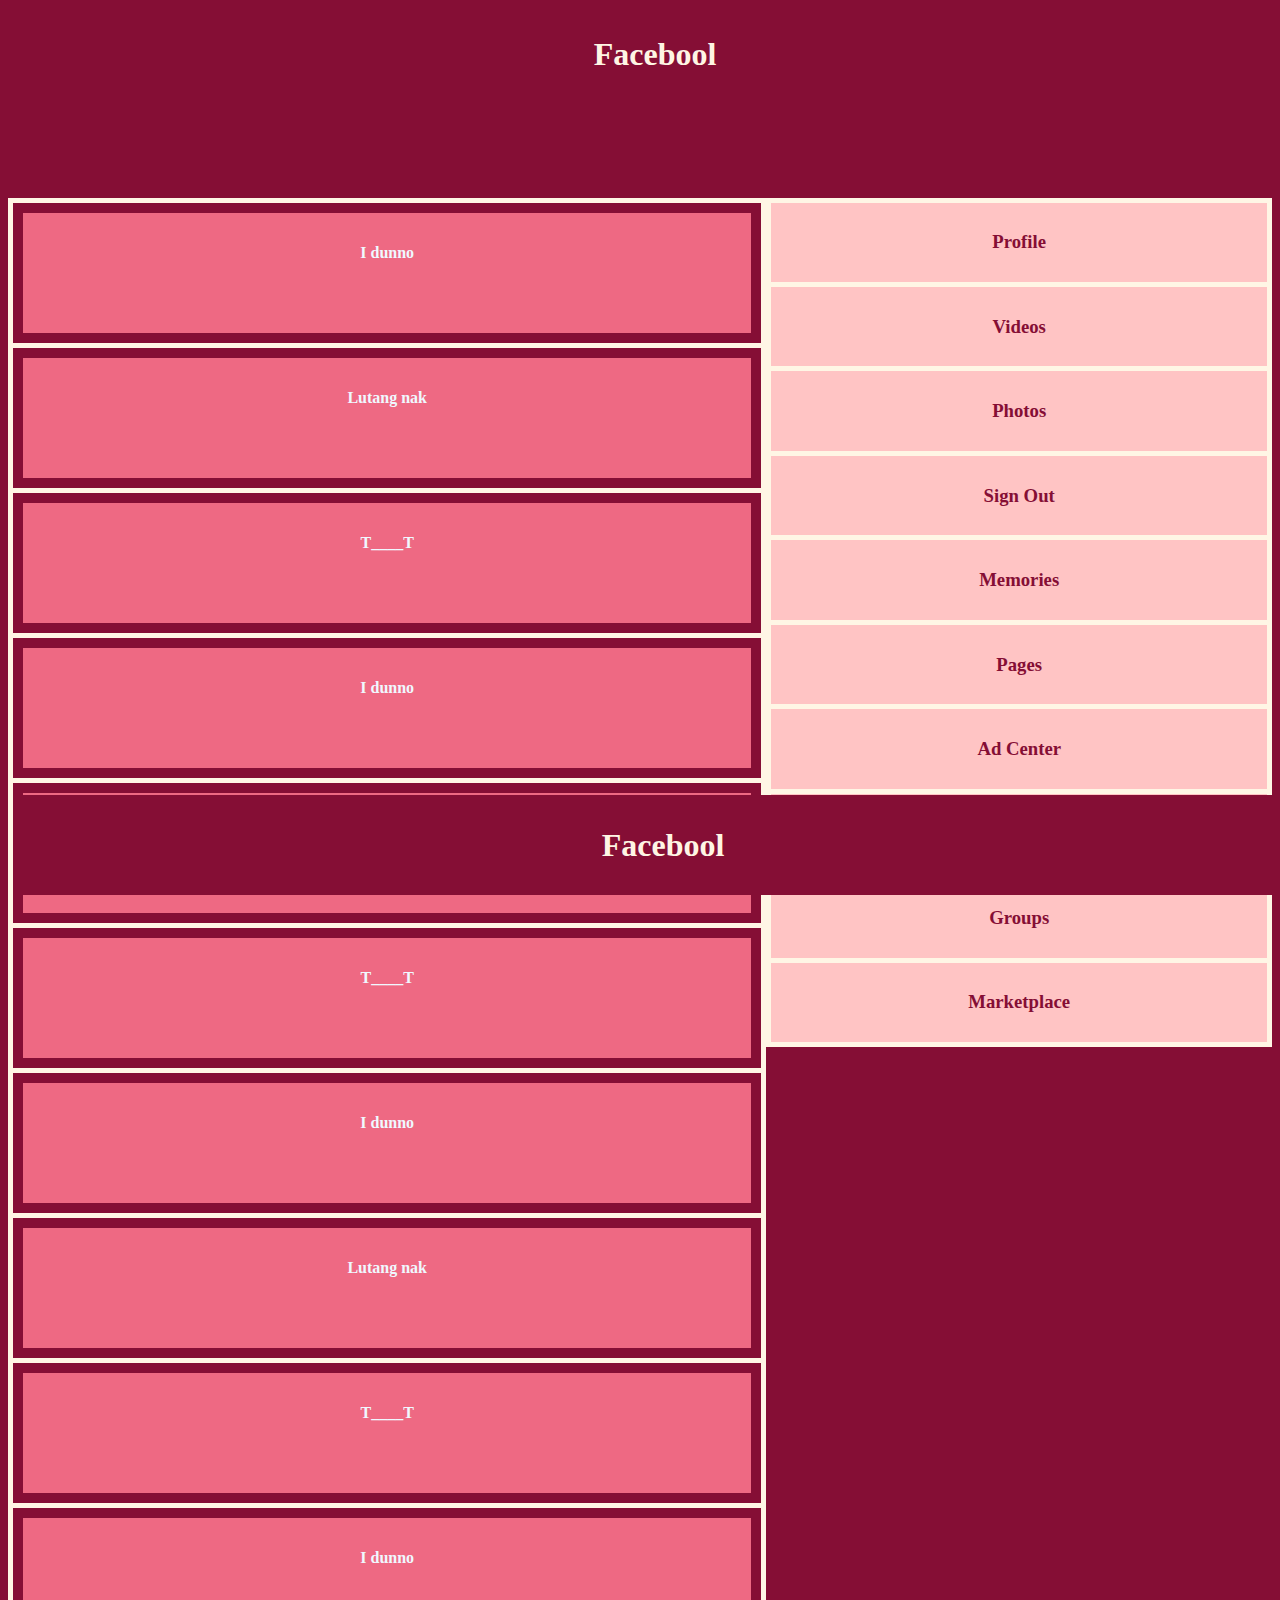
<file: projects/Facebool/facebool.html>
<!DOCTYPE html>
<html lang="en">

<head>
    <meta charset="UTF-8">
    <meta name="viewport" content="width=device-width, initial-scale=1.0">
    <title>Document</title>
    <link rel="stylesheet" href="css/style.css">


</head>

<body>
    <div class="fixed">
        <h1>Facebool</h1>
    </div>
    <div class="container">

        <div class="container1">
            <div class="post">
                <h4>I dunno</h4>
            </div>
            <div class="post">
                <h4>Lutang nak</h4>
            </div>

            <div class="post">
                <h4>T____T</h4>
            </div>

            <div class="post">
                <h4>I dunno</h4>
            </div>

            <div class="post">
                <h4>Lutang nak</h4>
            </div>

            <div class="post">
                <h4>T____T</h4>
            </div>

            <div class="post">
                <h4>I dunno</h4>
            </div>
            <div class="post">
                <h4>Lutang nak</h4>
            </div>
            <div class="post">
                <h4>T____T</h4>
            </div>
            <div class="post">
                <h4>I dunno</h4>
            </div>
        </div>
        <div class="container2">

            <div class="relative">
                <h3>Profile</h3>
            </div>
            <div class="relative">
                <h3>Videos</h3>
            </div>
            <div class="relative">
                <h3>Photos</h3>
            </div>
            <div class="sticky">
                <h3>Sign Out</h3>
            </div>
            <div class="relative">
                <h3>Memories</h3>
            </div>
            <div class="relative">
                <h3>Pages</h3>
            </div>
            <div class="relative">
                <h3>Ad Center</h3>
            </div>
            <div class="relative">
                <h3>Feeds</h3>
            </div>
            <div class="relative">
                <h3>Groups</h3>
            </div>
            <div class="relative">
                <h3>Marketplace</h3>
            </div>
        </div>
    </div>
    <div class="footer">
        <h1>Facebool</h1>
    </div>
</body>

</html>
</file>
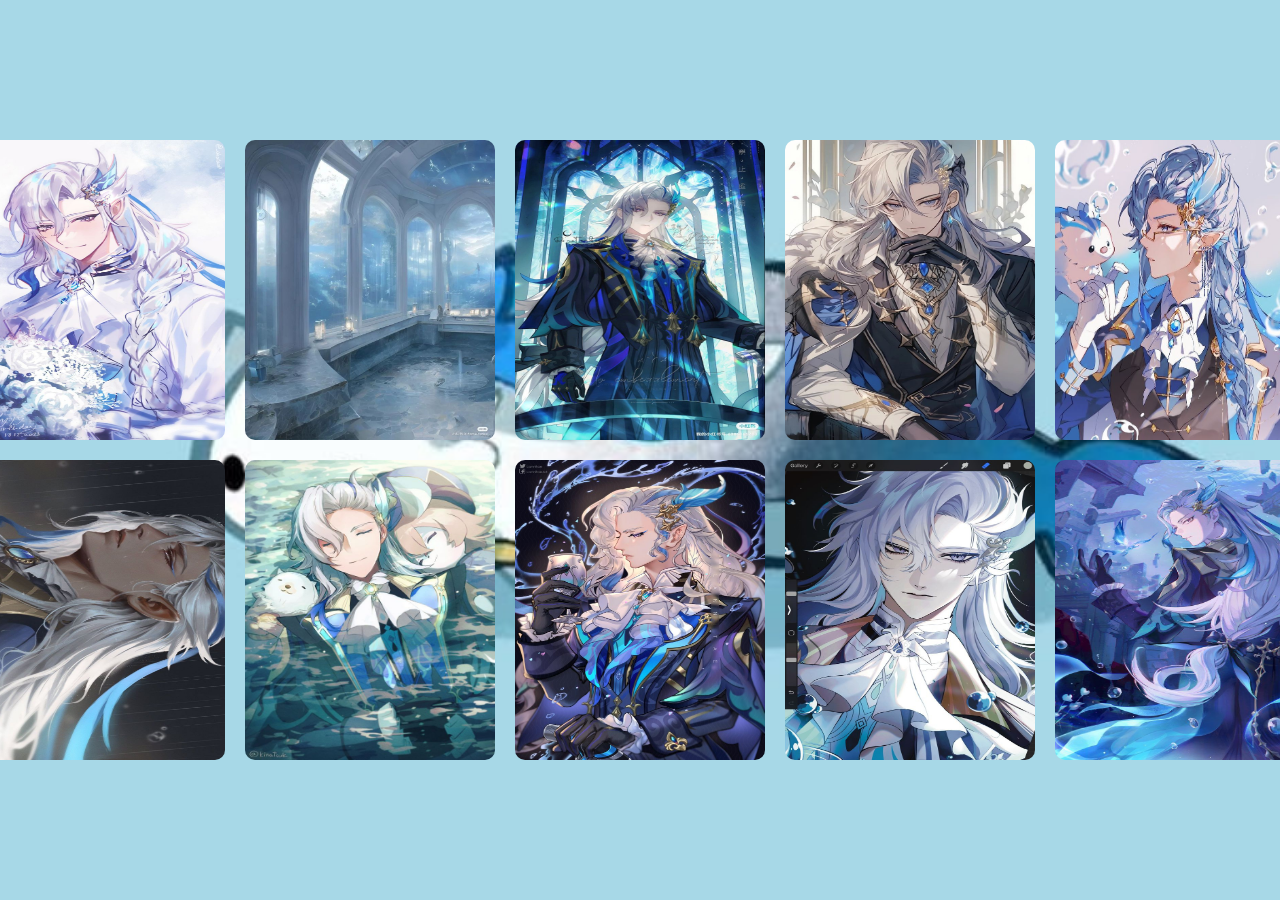
<file: projects/Responsive Gallery/responsive_gallery.html>
<!DOCTYPE html>
<html lang="en">
<head>
    <meta charset="UTF-8">
    <meta name="viewport" content="width=device-width, initial-scale=1.0">
    <title>Responsive Gallery</title>
    <link rel="stylesheet" href="css/style.css">
</head>
<style>
    body{
    background-image: url("images/8cbc1ce2ecf145c761d0a309e1f8b069.jpg");
    background-repeat: no-repeat;
    background-size: cover;
    background-position: center;
    }
</style>
<body>
    <div class="gallery">
        <img src="images/N.jpg" alt="img 1">
        <img src="images/E.jpg" alt="img 2">
        <img src="images/U.jpg" alt="img 3">
        <img src="images/V.jpg" alt="img 4">
        <img src="images/I.jpg" alt="img 5">
        <img src="images/L.jpg" alt="img 6">
        <img src="images/E2.jpg" alt="img 7">
        <img src="images/T.jpg" alt="img 8">
        <img src="images/T2.jpg" alt="img 9">
        <img src="images/E3.jpg" alt="img 10">
    </div>
</body>
</html>
</file>
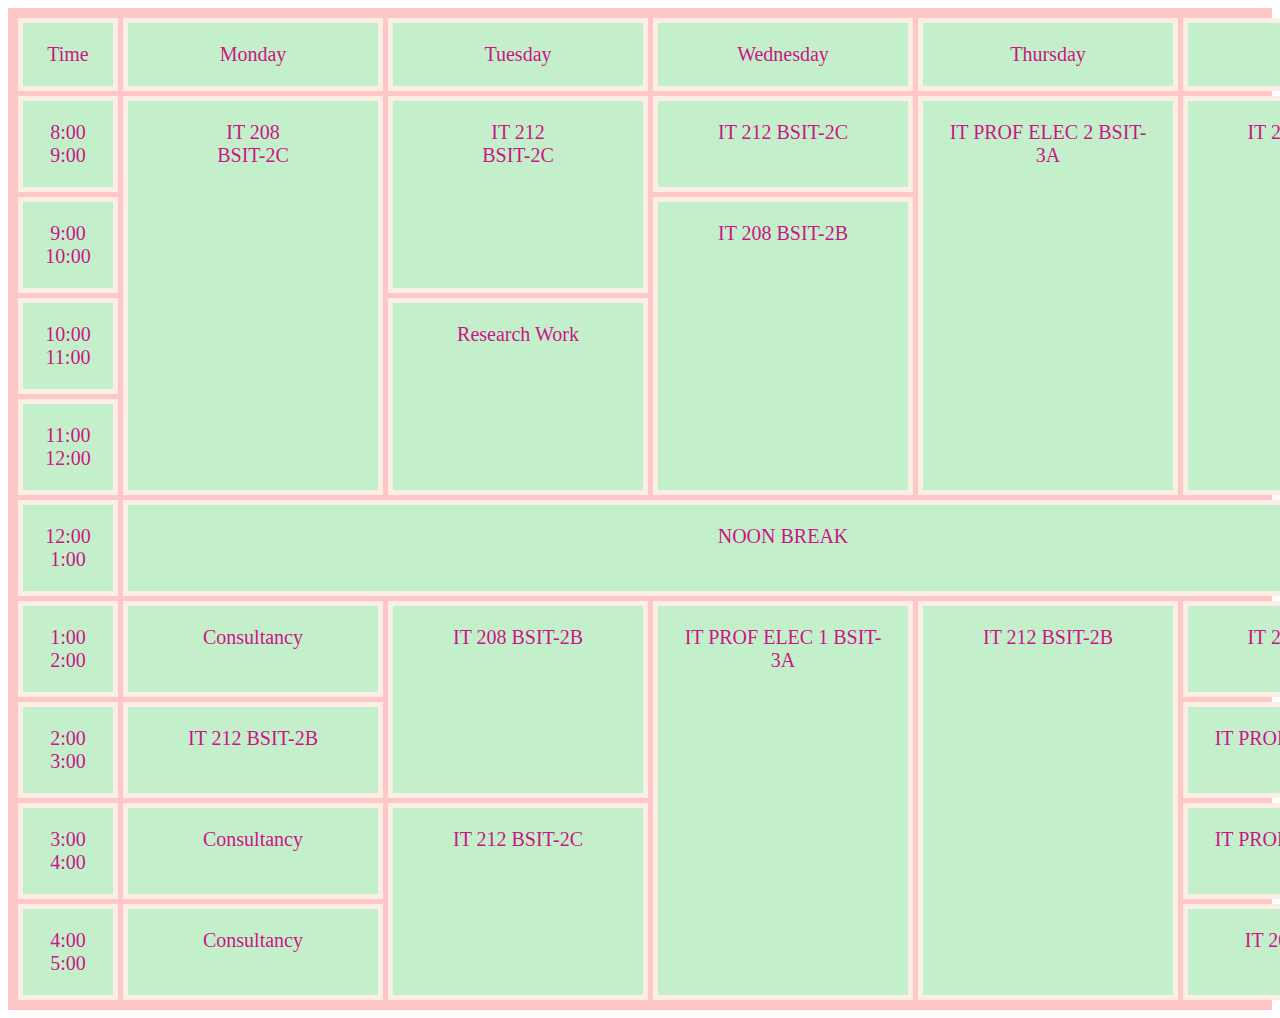
<file: projects/Schedule/schedule.html>
<!DOCTYPE html>
<html lang="en">
<head>
    <meta charset="UTF-8">
    <meta name="viewport" content="width=device-width, initial-scale=1.0">
    <title>Schedule</title>
    <link rel="stylesheet" href="css/schedule.css">
</head>
<body>
    <div class="holder">
        <div class="cell">Time</div>        
        <div class="cell">Monday</div>        
        <div class="cell">Tuesday</div>        
        <div class="cell">Wednesday</div>        
        <div class="cell">Thursday</div>        
        <div class="cell">Friday</div>        
        <div class="cell time1">8:00 9:00
        </div>        
        <div class="cell cell-fulltime1">IT 208 <br> BSIT-2C
        </div>        
        <div class="cell cell-2hrs1">IT 212 <br> BSIT-2C
        </div>        
        <div class="cell cell1hr1">IT 212 BSIT-2C</div>        
        <div class="cell cell-fulltime2">IT PROF ELEC 2 BSIT-3A</div>        
        <div class="cell cell-fulltime3">IT 212 BSIT-2A</div>        
        <div class="cell time2">9:00 10:00</div>
        <div class="cell cell-2hrs2">Research Work</div>
        <div class="cell cell-3hrs">IT 208 BSIT-2B</div>
        <div class="cell time3">10:00 11:00</div>
        <div class="cell time4">11:00 12:00</div>
        <div class="cell time5">12:00 1:00</div>
        <div class="cell cellNB">NOON BREAK</div>
        <div class="cell time6">1:00 2:00</div>
        <div class="cell cell1hr2">Consultancy</div>
        <div class="cell cell-2hrs3">IT 208 BSIT-2B</div>
        <div class="cell cell-fulltime4">IT PROF ELEC 1 BSIT-3A</div>
        <div class="cell cell-fulltime5">IT 212 BSIT-2B</div>
        <div class="cell cell-2hrs4">IT 212 BSIT-2C</div>
        <div class="cell time7">2:00 3:00</div>
        <div class="cell cell1hr3">IT 212 BSIT-2B</div>
        <div class="cell cell1hr4">IT PROF ELEC 1 BSIT-3A</div>
        <div class="cell time8">3:00 4:00</div>
        <div class="cell cell1hr5">Consultancy</div>
        <div class="cell cell1hr6">IT PROF ELEC 2 BSIT-3A</div>
        <div class="cell time9">4:00 5:00</div>
        <div class="cell cell1hr7">Consultancy</div>
        <div class="cell cell1hr8">IT 208 BSIT 2-C</div>
        <div class="cell cell1hr9">IT 212 BSIT-2A</div>
    </div>
</body>
</html>
</file>
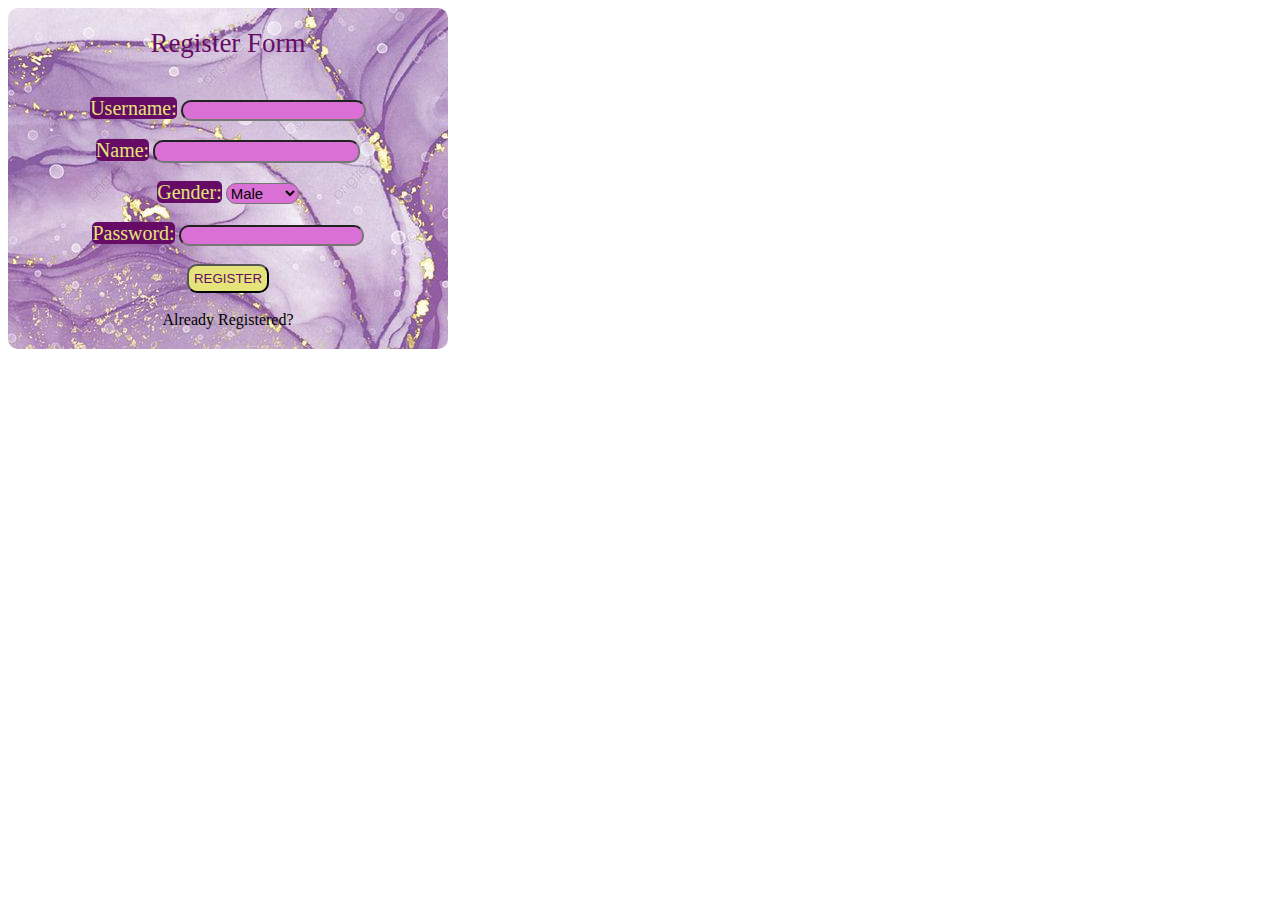
<file: projects/Simple LogIn/register.html>
<!DOCTYPE html>
<html>

<head>
    <link rel="stylesheet" href="css/style.css">
    <script src="js/register.js"></script>

</head>
    <body>
        <div class="card">
        <div class="card-header">Register Form</div>
        <br>
        <p id="error"></p>
        <label class="userLabel">Username:</label>
        <input type="text" id="username">

        <br>
        <br>

        <label class="userLabel">Name:</label>
        <input type="text" id="name">

        <br>
        <br>

        <label class="userLabel">Gender:</label>
            <select id="gender">
                <option value="option1" id="M">Male</option>
                <option value="option2" id="M">Female</option>
                <option value="option3" id="M">Others</option>
            </select>

        <br>
        <br>

        <label class="passLabel">Password:</label>
        <input type="text" id="password">

        <br>
        <br>
         
        <button type ="button" onclick="register()">REGISTER</button>
        <br>
        <br>
        <a class="register" onclick="registered()">Already Registered?</a>
    </div>
    </body>
</html>
</file>
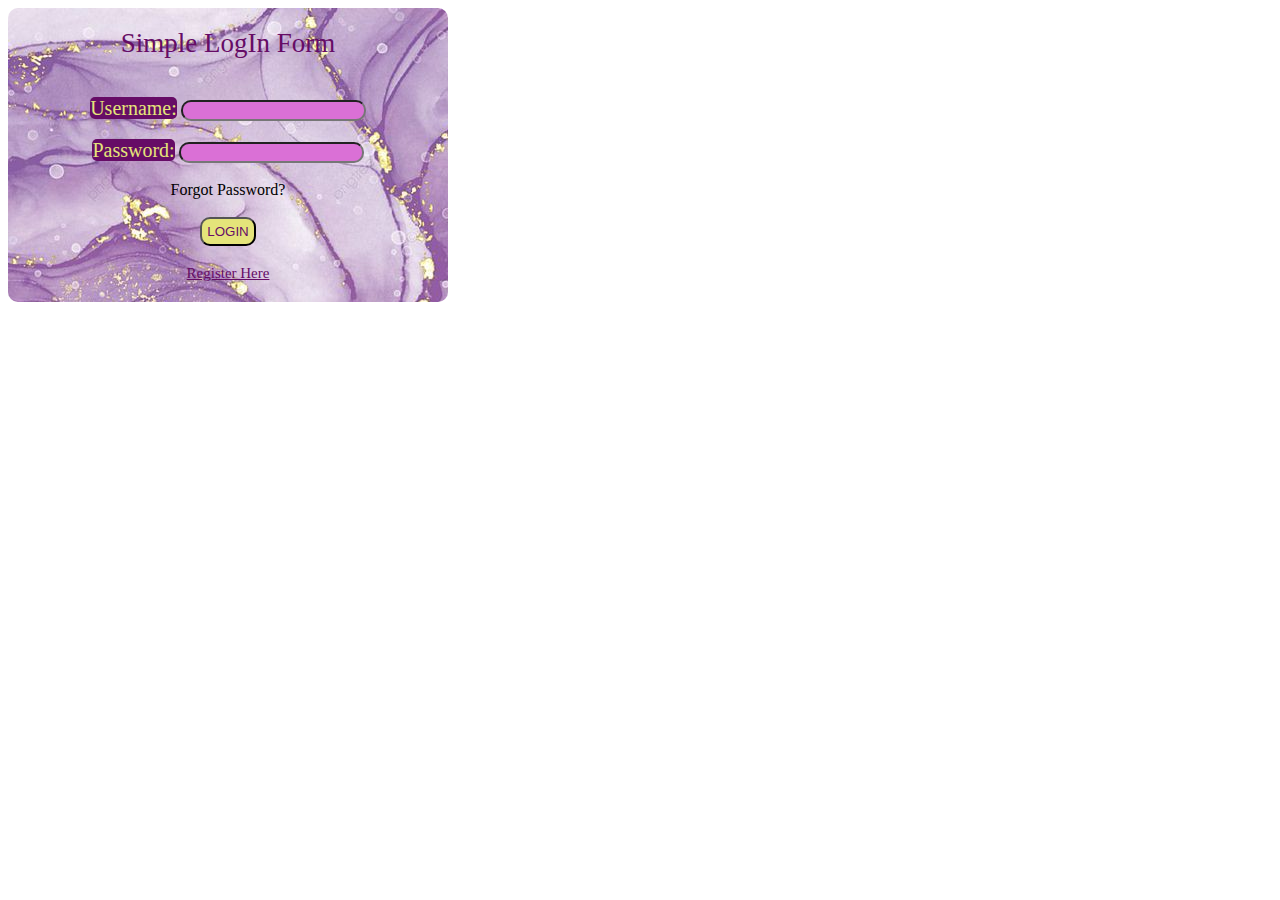
<file: projects/Simple LogIn/Simple_LogIn.html>
<!DOCTYPE html>
<html>

<head>
    <link rel="stylesheet" href="css/style.css">
    <script src="js/login.js"></script>

</head>
    <body>
        <div class="card">
        <div class="card-header">Simple LogIn Form</div>
        <br>
        <p id="error"></p>
        <label class="userLabel">Username:</label>
        <input type="text" id="username">

        <br>
        <br>

        <label class="passLabel">Password:</label>
        <input type="text" id="password">

        <br>
        <br>
         <a class="forgot" onclick="forgot()">Forgot Password?</a>
        <br>
        <br>

        <button type ="button" onclick="login()">LOGIN</button>
        <br>
        <br>
        <a class="register" href="register.html">Register Here</a>
    </div>
    </body>
</html>
</file>
<file: css/index.css>
.dashboard {
    background-color: rgb(237, 193, 255);
    width: auto;
    height: 15%;
    font-family: cursive;
    color: #360945;
    text-align: center;
    padding: 50px;
}


.ul {
    list-style: none;
    width: 100%;
    background-color: transparent;
    display: flex;
    justify-content: space-between;
    margin-top: 5px;
}

.ul .li {
    display: inline-block;
}

.radio {
    display: none;
}

.svg {
    width: 70px;
    height: 70px;
    opacity: 80%;
    cursor: pointer;
    padding: 13px 20px;
    transition: 0.2s;
}

.ul .li .svg:hover {
    transition: 0.1s;
    color: rgb(175, 37, 255);
    position: relative;
    margin-top: -4px;
    opacity: 100%;
}

.radio:checked + label .li .svg {
    color: rgb(140, 5, 181);
    fill-rule: evenodd;
}

#navbody {
    display: flex;
    justify-content: center;
    align-items: center;
    margin-top: 20px; /* Adjust as needed */
}

#navbody form {
    display: flex;
    flex-direction: row;
}


#navbody label {
    display: flex;
    flex-direction: column;
    align-items: center;
}

#navbody label span {
    font-size: 14px; /* Adjust as needed */
    margin-top: 5px; /* Adjust as needed */
}
#navbody {
    background-image: url('images/galleryBG.jpg'); /* Add your background image URL here */
    background-size: cover;
    background-position: center;
    width: auto;
    height: 350px;
    background-color: rgb(255, 255, 255);
    box-shadow: 0px 10px 15px rgba(0, 0, 0, 0.041);
    display: flex;
    justify-content: center;
    align-items: center;
}

#navbody ul {
    list-style-type: none;
    padding: 0;
    margin: 0;
    display: flex;
    justify-content: center;
    align-items: center;
}

#navbody ul li {
    margin-right: 20px; /* Adjust as needed */
}
</file>
<file: css/about.css>
.dashboard {
    background-color: rgb(237, 193, 255);
    width: auto;
    height: 15%;
    font-family: cursive;
    color: #360945;
    text-align: center;
    padding: 50px;
}


.ul {
    list-style: none;
    width: 100%;
    background-color: transparent;
    display: flex;
    justify-content: space-between;
    margin-top: 5px;
}

.ul .li {
    display: inline-block;
}

.radio {
    display: none;
}

.svg {
    width: 70px;
    height: 70px;
    opacity: 80%;
    cursor: pointer;
    padding: 13px 20px;
    transition: 0.2s;
}

.ul .li .svg:hover {
    transition: 0.1s;
    color: rgb(174, 34, 255);
    position: relative;
    margin-top: -4px;
    opacity: 100%;
}

.radio:checked + label .li .svg {
    color: rgb(67, 10, 100);
    fill-rule: evenodd;
}

#navbody {
    display: flex;
    justify-content: center;
    align-items: center;
    margin-top: 20px; /* Adjust as needed */
}

#navbody form {
    display: flex;
    flex-direction: row;
}


#navbody label {
    display: flex;
    flex-direction: column;
    align-items: center;
}

#navbody label span {
    font-size: 14px; /* Adjust as needed */
    margin-top: 5px; /* Adjust as needed */
}
#navbody {
    background-image: url('images/galleryBG.jpg'); /* Add your background image URL here */
    background-size: cover;
    background-position: center;
    width: auto;
    height: 350px;
    background-color: rgb(255, 255, 255);
    box-shadow: 0px 10px 15px rgba(0, 0, 0, 0.041);
    display: flex;
    justify-content: center;
    align-items: center;
}

#navbody ul {
    list-style-type: none;
    padding: 0;
    margin: 0;
    display: flex;
    justify-content: center;
    align-items: center;
}

#navbody ul li {
    margin-right: 20px; /* Adjust as needed */
}


body {
    font-family: cursive;
    margin: 0;
    padding: 0;
}

header {
    text-align: center;
    padding: 20px;
}

.avatar img {
    width: 150px;
    height: 150px;
    border-radius: 50%;
    margin-bottom: 20px;
}

h1 {
    margin: 0;
    font-size: 2em;
    color: #333;
}

main {
    padding: 20px;
}

.quote {
    text-align: center;
    margin-bottom: 40px;
}

blockquote {
    font-style: italic;
    font-size: 1.2em;
    color: #666;
}

.details {
    display: flex;
    justify-content: space-around;
}

.info {
    text-align: center;
}

.info h2 {
    font-size: 1.2em;
    color: #333;
}

.info p {
    font-size: 1em;
    color: #666;
}

footer {
    text-align: center;
    padding: 20px;
    background-color: #f5f5f5;
}
</file>
<file: css/projects.css>
.card-container {
    display: flex;
    justify-content: center;
    align-items: center;
}

.card {
    width: 210px;
    height: 254px;
    border-radius: 4px;
    background: #ffffff;
    display: flex;
    gap: 5px;
    padding: .4em;
  }
  
  .card p {
    height: 100%;
    flex: 1;
    overflow: hidden;
    cursor: pointer;
    border-radius: 2px;
    transition: all .5s;
    background: #ffffff;
    border: 1px solid #dc60ff;
    display: flex;
    justify-content: center;
    align-items: center;
  }
  
  .card p:hover {
    flex: 5;
  }
  
  .card p span {
    min-width: 14em;
    padding: .5em;
    text-align: center;
    transform: rotate(-90deg);
    transition: all .5s;
    text-transform: uppercase;
    color: #e06fff;
    letter-spacing: .1em;
  }
  
  .card p:hover span {
    transform: rotate(0);
  }

  .dashboard {
    background-color: rgb(237, 193, 255);
    width: auto;
    height: 15%;
    font-family: cursive;
    color: #360945;
    text-align: center;
    padding: 50px;
}


.ul {
    list-style: none;
    width: 100%;
    background-color: transparent;
    display: flex;
    justify-content: space-between;
    margin-top: 5px;
}

.ul .li {
    display: inline-block;
}

.radio {
    display: none;
}

.svg {
    width: 70px;
    height: 70px;
    opacity: 80%;
    cursor: pointer;
    padding: 13px 20px;
    transition: 0.2s;
}

.ul .li .svg:hover {
    transition: 0.1s;
    color: rgb(175, 37, 255);
    position: relative;
    margin-top: -4px;
    opacity: 100%;
}

.radio:checked + label .li .svg {
    color: rgb(140, 5, 181);
    fill-rule: evenodd;
}

#navbody {
    display: flex;
    justify-content: center;
    align-items: center;
    margin-top: 20px; /* Adjust as needed */
}

#navbody form {
    display: flex;
    flex-direction: row;
}


#navbody label {
    display: flex;
    flex-direction: column;
    align-items: center;
}

#navbody label span {
    font-size: 14px; /* Adjust as needed */
    margin-top: 5px; /* Adjust as needed */
}
#navbody {
    background-image: url('images/galleryBG.jpg'); /* Add your background image URL here */
    background-size: cover;
    background-position: center;
    width: auto;
    height: 350px;
    background-color: rgb(255, 255, 255);
    box-shadow: 0px 10px 15px rgba(0, 0, 0, 0.041);
    display: flex;
    justify-content: center;
    align-items: center;
}

#navbody ul {
    list-style-type: none;
    padding: 0;
    margin: 0;
    display: flex;
    justify-content: center;
    align-items: center;
}

#navbody ul li {
    margin-right: 20px; /* Adjust as needed */
}
</file>
<file: css/socials.css>
.dashboard {
    background-color: rgb(237, 193, 255);
    width: auto;
    height: 15%;
    font-family: cursive;
    color: #360945;
    text-align: center;
    padding: 50px;
}


.ul {
    list-style: none;
    width: 100%;
    background-color: transparent;
    display: flex;
    justify-content: space-between;
    margin-top: 5px;
}

.ul .li {
    display: inline-block;
}

.radio {
    display: none;
}

.svg {
    width: 70px;
    height: 70px;
    opacity: 80%;
    cursor: pointer;
    padding: 13px 20px;
    transition: 0.2s;
}

.ul .li .svg:hover {
    transition: 0.1s;
    color: rgb(174, 34, 255);
    position: relative;
    margin-top: -4px;
    opacity: 100%;
}

.radio:checked + label .li .svg {
    color: rgb(67, 10, 100);
    fill-rule: evenodd;
}

#navbody {
    display: flex;
    justify-content: center;
    align-items: center;
    margin-top: 20px; /* Adjust as needed */
}

#navbody form {
    display: flex;
    flex-direction: row;
}


#navbody label {
    display: flex;
    flex-direction: column;
    align-items: center;
}

#navbody label span {
    font-size: 14px; /* Adjust as needed */
    margin-top: 5px; /* Adjust as needed */
}
#navbody {
    background-image: url('images/galleryBG.jpg'); /* Add your background image URL here */
    background-size: cover;
    background-position: center;
    width: auto;
    height: 350px;
    background-color: rgb(255, 255, 255);
    box-shadow: 0px 10px 15px rgba(0, 0, 0, 0.041);
    display: flex;
    justify-content: center;
    align-items: center;
}

#navbody ul {
    list-style-type: none;
    padding: 0;
    margin: 0;
    display: flex;
    justify-content: center;
    align-items: center;
}

#navbody ul li {
    margin-right: 20px; /* Adjust as needed */
}


body {
    font-family: cursive;
    margin: 0;
    padding: 0;
}

header {
    text-align: center;
    padding: 20px;
}

.avatar img {
    width: 150px;
    height: 150px;
    border-radius: 50%;
    margin-bottom: 20px;
}

h1 {
    margin: 0;
    font-size: 2em;
    color: #333;
}

main {
    padding: 20px;
}

.quote {
    text-align: center;
    margin-bottom: 40px;
}

blockquote {
    font-style: italic;
    font-size: 1.2em;
    color: #666;
}

.details {
    display: flex;
    justify-content: space-around;
}

.info {
    text-align: center;
}

.info h2 {
    font-size: 1.2em;
    color: #333;
}

.info p {
    font-size: 1em;
    color: #666;
}

footer {
    text-align: center;
    padding: 20px;
    background-color: #f5f5f5;
}
.card-container {
    display: flex;
    justify-content: center;
    align-items: center;
}
.main {
    display: flex;
    flex-direction: column;
    gap: 0.5em;
  }
  
  .up {
    display: flex;
    flex-direction: row;
    gap: 0.5em;
  }
  
  .down {
    display: flex;
    flex-direction: row;
    gap: 0.5em;
  }
  
  .card1 {
    width: 90px;
    height: 90px;
    outline: none;
    border: none;
    background: white;
    border-radius: 90px 5px 5px 5px;
    box-shadow: rgba(50, 50, 93, 0.25) 0px 2px 5px -1px, rgba(0, 0, 0, 0.3) 0px 1px 3px -1px;
    transition: .2s ease-in-out;
  }
  
  .instagram {
    margin-top: 1.5em;
    margin-left: 1.2em;
    fill: #cc39a4;
  }
  
  .card2 {
    width: 90px;
    height: 90px;
    outline: none;
    border: none;
    background: white;
    border-radius: 5px 90px 5px 5px;
    box-shadow: rgba(50, 50, 93, 0.25) 0px 2px 5px -1px, rgba(0, 0, 0, 0.3) 0px 1px 3px -1px;
    transition: .2s ease-in-out;
  }
  
  .twitter {
    margin-top: 1.5em;
    margin-left: -.9em;
    fill: #03A9F4;
  }
  
  .card3 {
    width: 90px;
    height: 90px;
    outline: none;
    border: none;
    background: white;
    border-radius: 5px 5px 5px 90px;
    box-shadow: rgba(50, 50, 93, 0.25) 0px 2px 5px -1px, rgba(0, 0, 0, 0.3) 0px 1px 3px -1px;
    transition: .2s ease-in-out;
  }
  
  .github {
    margin-top: -.6em;
    margin-left: 1.2em;
  }
  
  .card4 {
    width: 90px;
    height: 90px;
    outline: none;
    border: none;
    background: white;
    border-radius: 5px 5px 90px 5px;
    box-shadow: rgba(50, 50, 93, 0.25) 0px 2px 5px -1px, rgba(0, 0, 0, 0.3) 0px 1px 3px -1px;
    transition: .2s ease-in-out;
  }
  
  .discord {
    margin-top: -.9em;
    margin-left: -1.2em;
    fill: #8c9eff;
  }
  
  .card1:hover {
    cursor: pointer;
    scale: 1.1;
    background-color: #cc39a4;
  }
  
  .card1:hover .instagram {
    fill: white;
  }
  
  .card2:hover {
    cursor: pointer;
    scale: 1.1;
    background-color: #03A9F4;
  }
  
  .card2:hover .twitter {
    fill: white;
  }
  
  .card3:hover {
    cursor: pointer;
    scale: 1.1;
    background-color: black;
  }
  
  .card3:hover .github {
    fill: white;
  }
  
  .card4:hover {
    cursor: pointer;
    scale: 1.1;
    background-color: #8c9eff;
  }
  
  .card4:hover .discord {
    fill: white;
  }
  .tooltip-container {
    color: #000000;
    --background: #f56cff;
    position: relative;
    background: var(--background);
    cursor: pointer;
    transition: all 0.2s;
    font-size: 17px;
    padding: 0.7em 1.8em;
    border-radius: 50px;
  }
  
  .tooltip {
    background-color: #f56cff;
    position: absolute;
    top: 0;
    left: 50%;
    transform: translateX(-50%);
    padding: 0.3em 0.6em;
    opacity: 0;
    pointer-events: none;
    transition: all 0.3s;
    border-radius: 50px;
  }
  
  .tooltip::before {
    background-color: #f189ff;
    position: absolute;
    content: "";
    height: 0.6em;
    width: 0.6em;
    bottom: -0.2em;
    left: 50%;
    transform: translate(-50%) rotate(45deg);
  }
  
  .tooltip-container:hover .tooltip {
    top: -100%;
    opacity: 1;
    visibility: visible;
    pointer-events: auto;
  }
</file>
<file: projects/Calculator/css/calculator.css>
.label{
    font-family: cursive;
    color: #643843;

}

.container{
    margin-left: 40%;
    width: fit-content;
    background-color: #AC7D88;
    align-items: center;
    justify-content: center;
    border-radius: 10px;
    border-color: #FDF0D1;
}

.post-container{
    display:flex;
    align-items: center;
    background-color: #AC7D88;
    justify-content: center;
   
}

.tile{
    background-color: #85586F;
    color: #FDF0D1;
    font-size: 25px;
    font-family: 'Lucida Sans', 'Lucida Sans Regular', 'Lucida Grande', 'Lucida Sans Unicode', Geneva, Verdana, sans-serif;
    width: 50px;
    height: 50px;
    border-radius: 10px;
}
#number-input{
    background-color: #FDF0D1;
    font-family: 'Lucida Sans', 'Lucida Sans Regular', 'Lucida Grande', 'Lucida Sans Unicode', Geneva, Verdana, sans-serif;
}
#operation-input{
    background-color: #FDF0D1;
    font-family: 'Lucida Sans', 'Lucida Sans Regular', 'Lucida Grande', 'Lucida Sans Unicode', Geneva, Verdana, sans-serif;
    width: 50px;
}
#previous{
    background-color: #FDF0D1;
    font-family: 'Lucida Sans', 'Lucida Sans Regular', 'Lucida Grande', 'Lucida Sans Unicode', Geneva, Verdana, sans-serif;
}
button:hover{
    font-size: 25px;
    color:#643843;
    background-color:#FDF0D1;
    border-radius: 10px;
  }
</file>
<file: projects/Calculator/css/flex.css>
.flex-container{
    display:flex;
    /*flex-direction: column;*/
    /*flex-direction: column-reverse;*/
    /*flex-wrap: wrap-reverse;*/
    flex-wrap: wrap;
    align-items: center;
    height: 700px;
    justify-content: center;
    /*justify-content: flex-start;*/
    /*justify-content: flex-end;*/
    /*justify-content: space-between;*/
    background-color: #B784B7;
}
.flex-container>div {
    display:flex;
    background-color: #E493B3;
    margin: 10px;
    padding: 20px;
    font-size: 30px;
}
</file>
<file: projects/Calculator/css/position.css>
.static {
    position: static;
    background-color: midnightblue;
    color: aliceblue;
    margin: 5px;
    padding: 10px;
    border: 10px solid lightskyblue;
}

.relative {
    position: relative;
    left: 50px;
    top: 100px;
    background-color: midnightblue;
    color: aliceblue;
    margin: 5px;
    padding: 10px;
    border: 10px solid lightskyblue;
}


.absolute {
    position: relative;
    left: 10%;
    top: 50%;
    width: auto;
    height: auto;
    background-color: midnightblue;
    color: aliceblue;
    margin: 5px;
    padding: 10px;
    border: 10px solid lightskyblue;
}

.fixed {
    position: fixed;
    left: 0;
    top: 0;
    background-color: midnightblue;
    color: aliceblue;
    margin: 5px;
    padding: 10px;
    border: 10px solid lightskyblue;
}

.sticky {
    position: -webkit-sticky;
    position: sticky;
    top: 200px;
    width: auto;
    height: auto;
    background-color: midnightblue;
    color: aliceblue;
    margin: 5px;
    padding: 10px;
    border: 10px solid lightskyblue;
}
</file>
<file: projects/Facebool/css/style.css>
body{
    background-color: #850E35;
}
.container {
    background-color: #fff6e5;
}

.container1{
   background-color: #fff6e5;
   width: 60%;
   float: left;
   margin-top: 15%;
   margin-bottom: 15%;
   
}

.container2{
    background-color: #fff6e5;
    width: 40%;
    float: right;
    margin-top: 15%;
    position: static;
    margin-bottom: 15%;
    
 }
 
.fixed {
    position: fixed;
    left: 0;
    top: 0;
    width: 100%;
    background-color: #850E35;
    color: #FFF5E4;
    text-align: center;
    margin: 5px;
    padding: 10px;
}

.post {
    position: static;
    top: 10px;
    left: 10px;
    height: 100px;
    background-color: #EE6983;
    color: aliceblue;
    margin: 5px;
    padding: 10px;
    border: 10px solid #850E35;
    text-align: center;
}


.relative {
    position: static;
    top: 0;
    width: auto;
    background-color: #FFC4C4;
    color: #850E35;
    margin: 5px;
    padding: 10px;
    text-align: center;
}

.sticky {
    position: -webkit-sticky;
    position: sticky;
    top: 35%;
    background-color: #FFC4C4;
    color: #850E35;
    margin: 5px;
    padding: 10px;
    text-align: center;
}

.footer {
    position: fixed;
    bottom: 0;
    width: 100%;
    background-color: #850E35;
    color: #FFF5E4;
    text-align: center;
    margin: 5px;
    padding: 10px;
}
</file>
<file: projects/Responsive Gallery/css/style.css>
body {
    display: flex;
    justify-content: center;
    align-items: center;
    min-height: 100vh;
    margin: 0;
}

.gallery {
    display: grid;
    grid-gap: 20px;
}

.gallery img {
    border-radius: 10px;
    width: 250px;
    height: 300px;
    transition: transform 0.3s ease;
}

.gallery img:hover {
    transform: scale(1.1);
}

.title{
    font-family: cursive;
    font-size: medium;
    color: azure;

}

/* Media Queries for Responsive Design */

/* Extra Small (xs) devices (portrait phones) */
@media only screen and (max-width: 575px) {
    .gallery {
        grid-template-columns: repeat(1, 1fr);
    }
}

/* Small (sm) devices (landscape phones) */
@media only screen and (min-width: 576px) and (max-width: 767px) {
    .gallery {
        grid-template-columns: repeat(2, 1fr);
    }
}

/* Medium (md) devices (tablets) */
@media only screen and (min-width: 768px) and (max-width: 991px) {
    .gallery {
        grid-template-columns: repeat(3, 1fr);
    }
}

/* Large (lg) devices (desktops) */
@media only screen and (min-width: 992px) and (max-width: 1199px) {
    .gallery {
        grid-template-columns: repeat(4, 1fr);
    }
}

/* Extra Large (xl) devices (large desktops) */
@media only screen and (min-width: 1200px) {
    .gallery {
        grid-template-columns: repeat(5, 1fr);
    }
}
</file>
<file: projects/Schedule/css/schedule.css>
.holder {
    display: grid;
    grid-template-columns: 100px 260px 260px 260px 260px 260px;
    background-color: #FFC6C7;
    padding: 10px;
    color: #cb1588;
    text-align: center;
    font-family: cursive;

    gap: 5px 5px;
    /*column-gap: 50px;
    row-gap: 50px;*/
}

.cell {
    background-color: #C3F0CA;
    border: 5px solid #FAEEE7;
    padding: 20px;
    font-size: 20px;
    text-align: center;
}

.time1{
    grid-column-start: 1;
    grid-row-start: 2;
    grid-row-end: 3;
}

.time2{
    grid-column-start: 1;
    grid-row-start: 3;
    grid-row-end: 4;
}

.time3{
    grid-column-start: 1;
    grid-row-start: 4;
    grid-row-end: 5;
}

.time4{
    grid-column-start: 1;
    grid-row-start: 5;
    grid-row-end: 6;
}

.time5{
    grid-column-start: 1;
    grid-row-start: 6;
    grid-row-end: 7;
}

.time6{
    grid-column-start: 1;
    grid-row-start: 7;
    grid-row-end: 8;
}

.time7{
    grid-column-start: 1;
    grid-row-start: 8;
    grid-row-end: 9;
}

.time8{
    grid-column-start: 1;
    grid-row-start: 9;
    grid-row-end: 10;
}

.time9{
    grid-column-start: 1;
    grid-row-start: 10;
    grid-row-end: 11;
}

.cell-fulltime1{
    grid-column-start: 2;
    grid-row-start: 2;
    grid-row-end: 6;
}

.cell-fulltime2{
    grid-column-start: 5;
    grid-row-start: 2;
    grid-row-end: 6;
}

.cell-fulltime3{
    grid-column-start: 6;
    grid-row-start: 2;
    grid-row-end: 6;
}

.cell-fulltime4{
    grid-column-start: 4;
    grid-row-start: 7;
    grid-row-end: 11;
}

.cell-fulltime5{
    grid-column-start: 5;
    grid-row-start: 7;
    grid-row-end: 11;
}

.cell1hr1{
    grid-column-start: 4;
    grid-row-start: 2;
    grid-row-end: 3;
}

.cell1hr2{
    grid-column-start: 2;
    grid-row-start: 7;
    grid-row-end: 8;
}

.cell1hr3{
    grid-column-start: 2;
    grid-row-start: 8;
    grid-row-end: 9;
}

.cell1hr4{
    grid-column-start: 6;
    grid-row-start: 8;
    grid-row-end: 9;
}

.cell1hr5{
    grid-column-start: 2;
    grid-row-start: 9;
    grid-row-end: 10;
}

.cell1hr6{
    grid-column-start: 6;
    grid-row-start: 9;
    grid-row-end: 10;
}

.cell1hr7{
    grid-column-start: 2;
    grid-row-start: 10;
    grid-row-end: 11;
}

.cell1hr8{
    grid-column-start: 6;
    grid-row-start: 10;
    grid-row-end: 11;
}

.cell1hr9{
    grid-column-start: 6;
    grid-row-start: 7;
    grid-row-end: 8;
}

.cell-2hrs1{
    grid-column-start: 3;
    grid-row-start: 2;
    grid-row-end: 4;
}

.cell-2hrs2{
    grid-column-start: 3;
    grid-row-start: 4;
    grid-row-end: 6;
}

.cell-2hrs3{
    grid-column-start: 3;
    grid-row-start: 7;
    grid-row-end: 9;
}

.cell-2hrs4{
    grid-column-start: 3;
    grid-row-start: 9;
    grid-row-end: 11;
}


.cellNB{
    grid-column-start: 2;
    grid-column-end: 7;
}

.cell-3hrs{
    grid-column-start: 4;
    grid-row-start: 3;
    grid-row-end: 6;
}
</file>
<file: projects/Simple LogIn/css/style.css>
button{
            padding:5px;
            color:rgb(102, 12, 102);
            background-color:rgb(228, 228, 122);
            border-radius: 10px;
        }

        button:link{
            color:darkmagenta;
            background-color:rgb(228, 228, 122);
            border-radius: 10px;
              }

        button:hover{
            font-size: 25px;
            color:rgb(228, 228, 122);
            background-color:rgb(102, 12, 102);
            border-radius: 10px;
          }

        button:active{
            background-color:rgb(102, 12, 102);
            color:rgb(97, 219, 228);
            border-radius: 10px;
        }

        #error{
            background-color:rgb(98, 0, 125);
            font-size: 20px;
            color:rgb(219, 56, 56);
            border-radius: 10px;
        }

        #username{
            background-color: orchid;
            border-radius: 10px;
        }

        #password{
            background-color: orchid;
            border-radius: 10px;
        }

        .userLabel{
            background-color:rgb(102, 12, 102);
            font-size: 20px;
            color:rgb(228, 228, 122);
            border-radius: 5px;
        }

        .passLabel{
            background-color:rgb(102, 12, 102);
            font-size: 20px;
            color:rgb(228, 228, 122);
            border-radius: 5px;
        }

        #gender{
            background-color: orchid;
            border-radius: 10px;
            font-size: 15px;
        }

        #name{
            background-color: orchid;
            border-radius: 10px;
            font-size: 15px;
        }

        #M{
            background-color: orchid;
            border-radius: 10px;
            font-size: 15px;
        }
        
        .card {
            flex: content;
            background-image: url('galleryBG.jpg');
            width: 100%;
            max-width: 400px;
            text-align: center;
            padding: 20px;
            border-radius: 10px;
        }

        .card-header { 
            font-size: 27px;
            color:rgb(102, 12, 102);
        }

        .forgot:link {
            font-size:15px;
            color:rgb(102, 12, 102);
            font-style: none;
            border-radius: 10px;
        }

        .forgot:hover{
            font-size: 25px;
            color:rgb(228, 228, 122);
            background-color:rgb(102, 12, 102);
            border-radius: 10px;
        }

        .forgot:visited {    
            color:rgb(241, 243, 127);
            border-radius: 10px;
        }

        .forgot:active{
            color:powderblue;
            border-radius: 10px;
        }

        .register:link {
            font-size:15px;
            color:rgb(102, 12, 102);
            font-style: none;
            border-radius: 10px;
        }

        .register:hover{
            font-size: 25px;
            color:rgb(228, 228, 122);
            background-color:rgb(102, 12, 102);
            border-radius: 10px;
        }

        .register:visited {    
            color:rgb(241, 243, 127);
            border-radius: 10px;
        }

        .register:active{
            color:powderblue;
            border-radius: 10px;
        }
</file>
